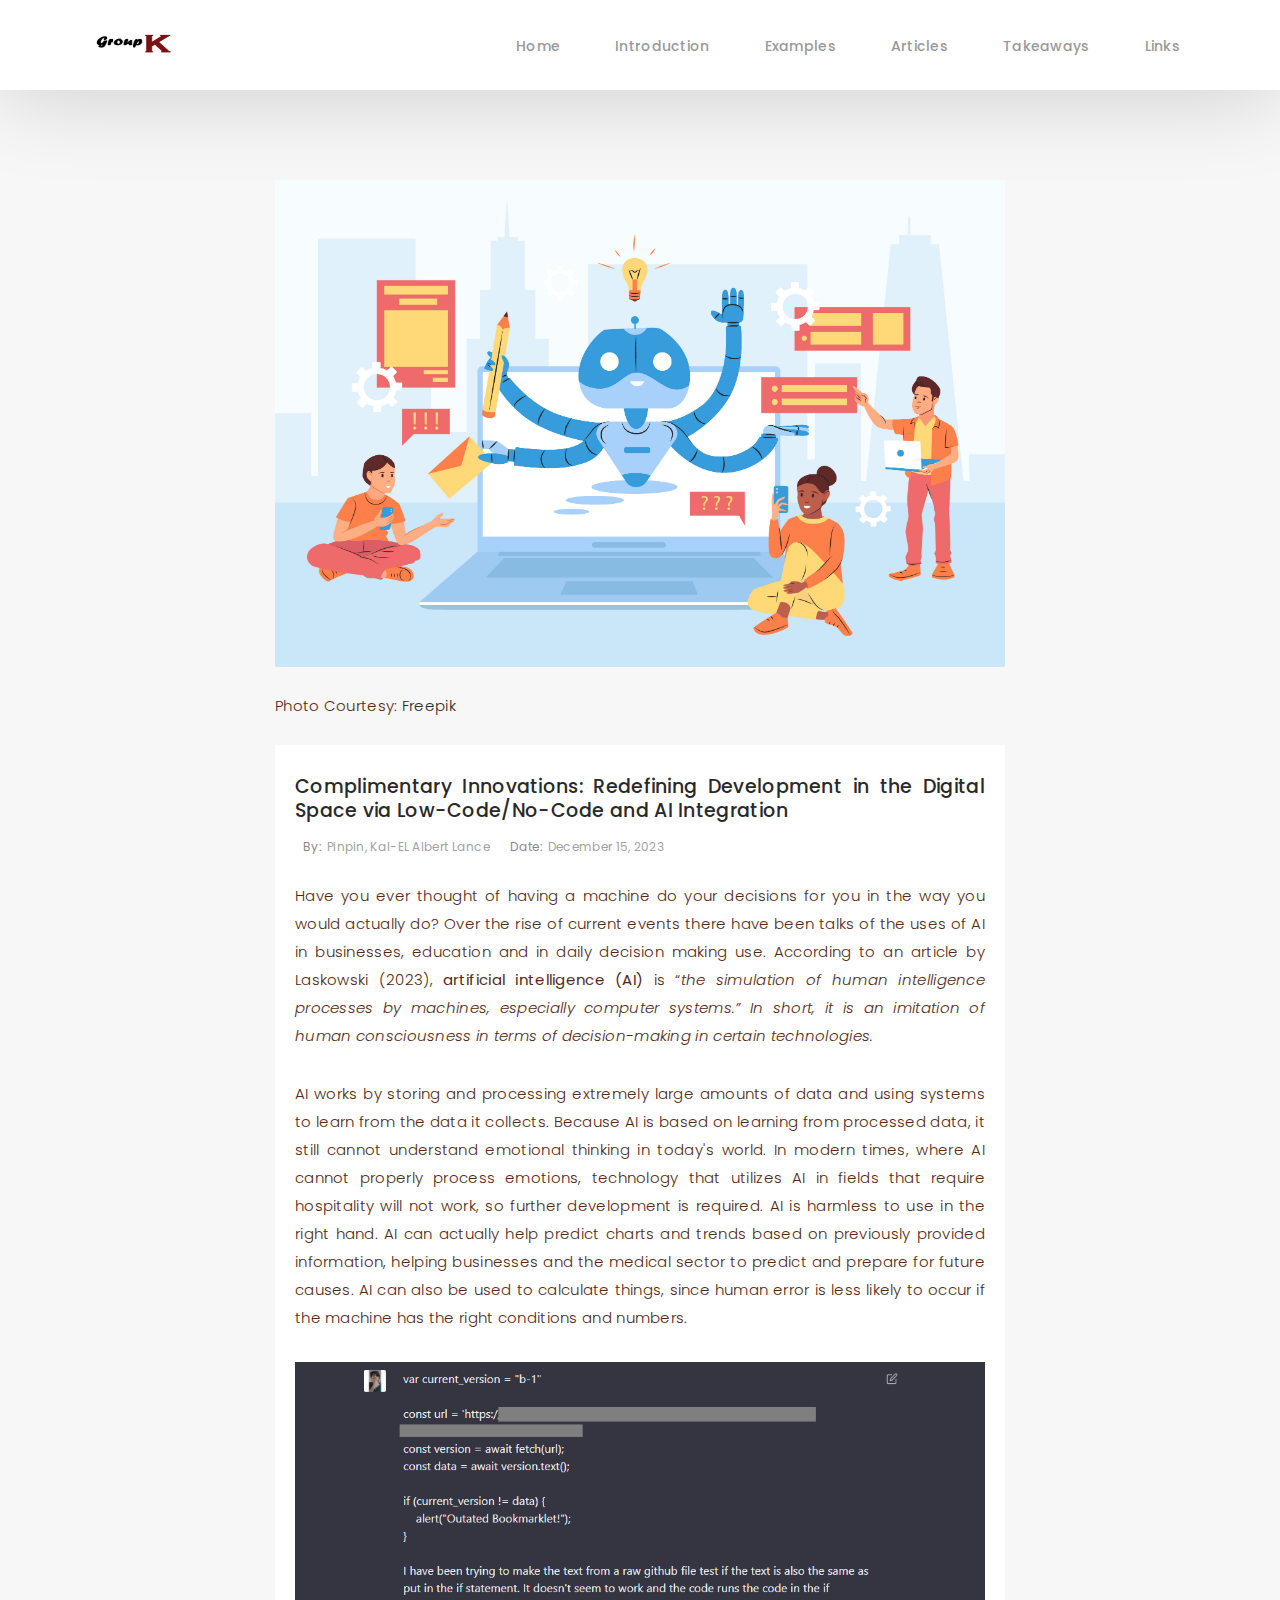
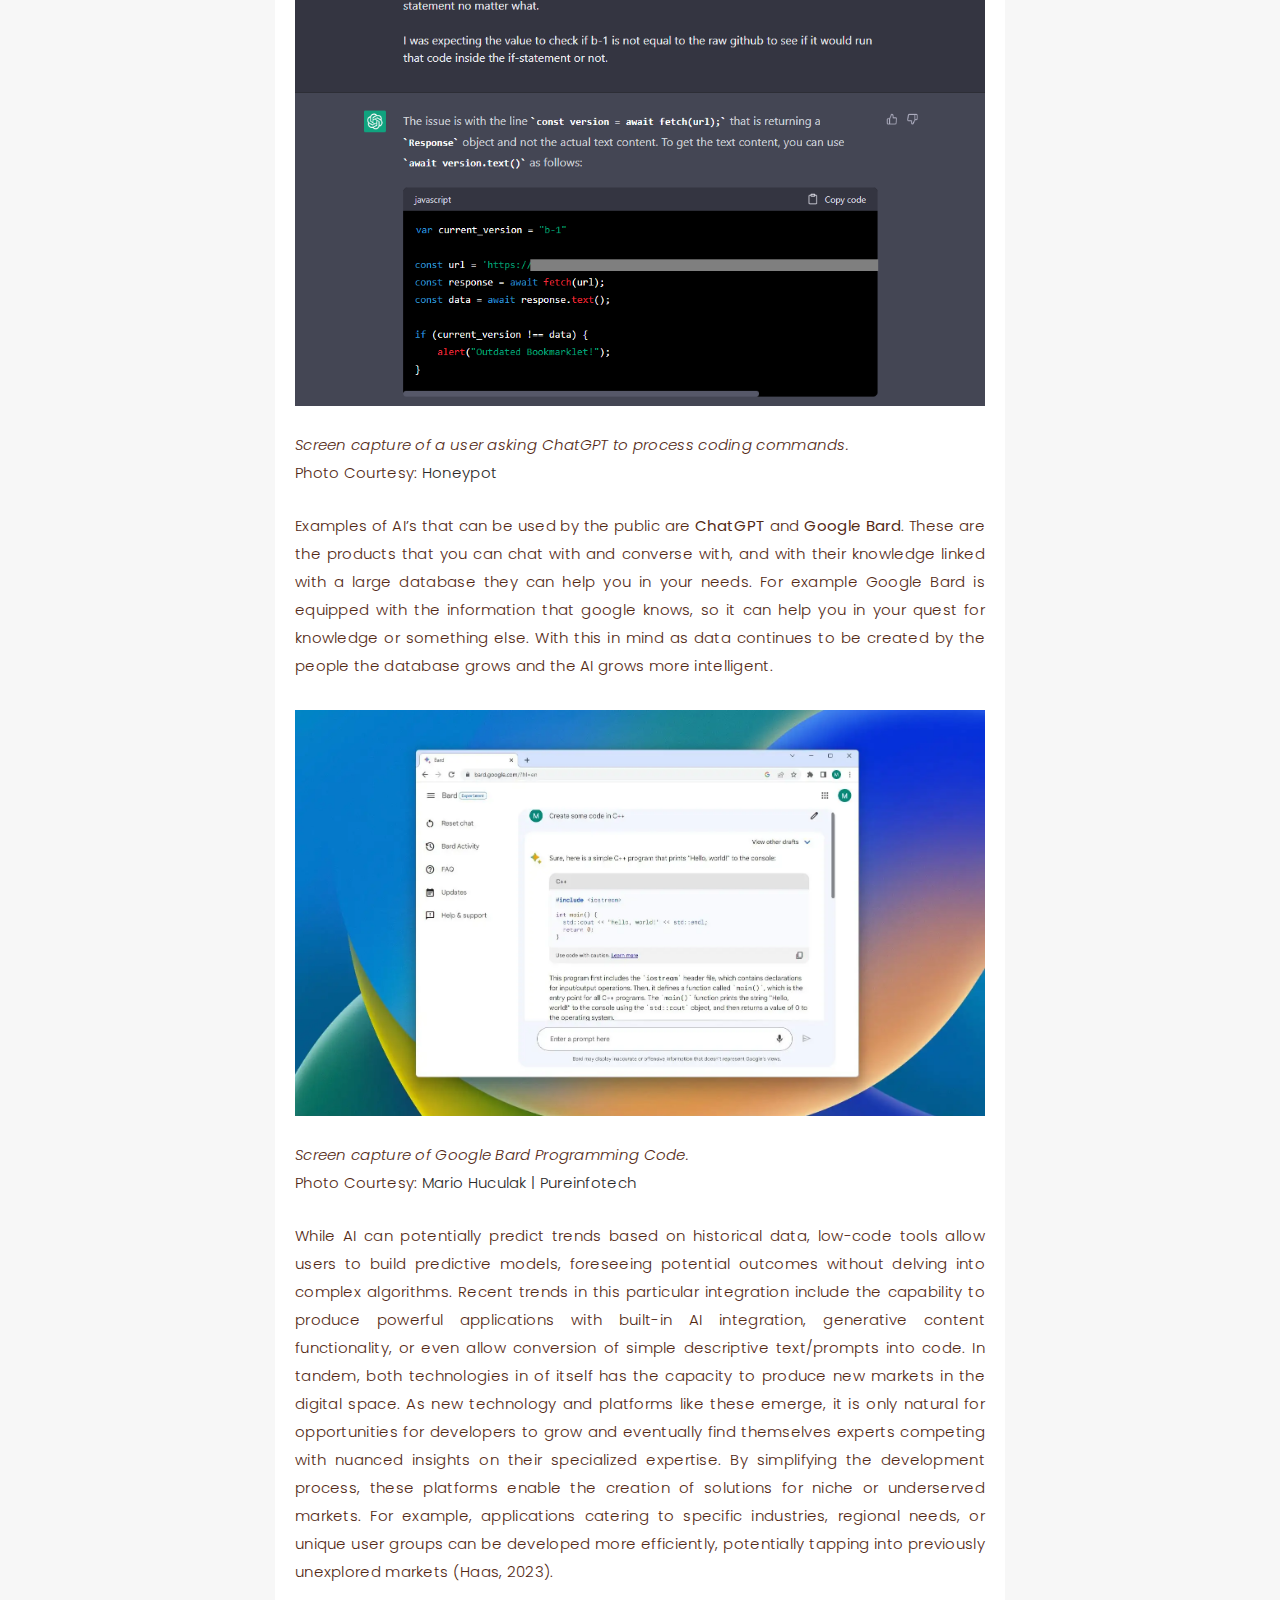
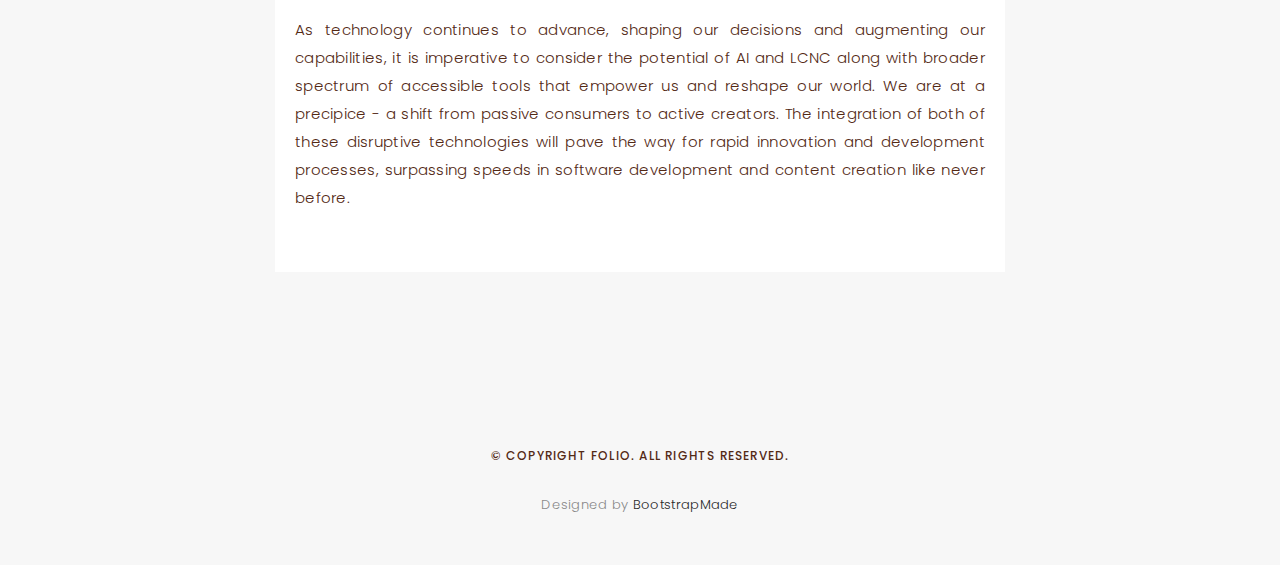
<file: Ai-Technology.html>
<!DOCTYPE html>
<html lang="en">

<head>
  <!-- meta -->
  <meta charset="utf-8">
  <meta content="width=device-width, initial-scale=1.0" name="viewport">

  <title>Complimentary Innovations: Redefining Development in the Digital Space via Low-Code/No-Code and AI Integration</title>
  <meta content="" name="keywords">
  <meta content="" name="description">

  <!-- Google Fonts -->
  <link href="https://fonts.googleapis.com/css?family=Poppins:300,300i,400,400i,500,500i,600,600i,700,700i|Playfair+Display:400,400i,700,700i,900,900i" rel="stylesheet">

  <!-- Bootstrap CSS File -->
  <link href="lib/bootstrap/css/bootstrap.min.css" rel="stylesheet">

  <!-- Libraries CSS Files -->
  <link href="lib/ionicons/css/ionicons.min.css" rel="stylesheet">
  <link href="lib/owlcarousel/assets/owl.carousel.min.css" rel="stylesheet">
  <link href="lib/magnific-popup/magnific-popup.css" rel="stylesheet">
  <link href="lib/hover/hover.min.css" rel="stylesheet">

  <!-- Blog Stylesheet File -->
  <link href="css/blog.css" rel="stylesheet">

  <!-- Main Stylesheet File -->
  <link href="css/style.css" rel="stylesheet">

  <!-- Responsive css -->
  <link href="css/responsive.css" rel="stylesheet">

  <!-- Favicon -->
  <link rel="shortcut icon" href="images/portfolio/logo coding 1.png">

  <!-- =======================================================
    Theme Name: Folio
    Theme URL: https://bootstrapmade.com/folio-bootstrap-portfolio-template/
    Author: BootstrapMade.com
    Author URL: https://bootstrapmade.com
  ======================================================= -->
</head>

<body>

  <!-- start section navbar -->
  <nav id="main-nav-subpage" class="subpage-nav">
    <div class="row">
      <div class="container">

        <div class="logo">
          <a href="index.html"><img src="images/logo.png" alt="logo"></a>
        </div>

        <div class="responsive"><i data-icon="m" class="ion-navicon-round"></i></div>

        <ul class="nav-menu list-unstyled">
          <li><a href="/mms142-groupk-2023.github.io/#home" class="smoothScroll">Home</a></li>
          <li><a href="/mms142-groupk-2023.github.io/#intro" class="smoothScroll">Introduction</a></li>
          <li><a href="/mms142-groupk-2023.github.io/#examples" class="smoothScroll">Examples</a></li>
          <li><a href="/mms142-groupk-2023.github.io/#articles" class="smoothScroll">Articles</a></li>
          <li><a href="/mms142-groupk-2023.github.io/#summary" class="smoothScroll">Takeaways</a></li>
          <li><a href="/mms142-groupk-2023.github.io/#links" class="smoothScroll">Links</a></li>
        </ul>
        
      </div>
    </div>
  </nav>
  <!-- End section navbar -->
  <!-- start section main content -->
  <style>
    img {
          width: 100%;
          height: auto;
         }
  </style>
  <div class="main-content paddsection">
    <div class="container">
      <div class="row justify-content-center">
        <div class="col-md-8 col-md-offset-2">
          <div class="row">
            <div class="container-main single-main">
              <div class="col-md-12">
                
                <div class="block-main mb-30">
                  <img src="images/portfolio/2303_q897_002_s_m009_c10_chat_bot_flat_illustration.jpg" class="img-responsive" alt="Vector Illustration from Freepik">
                  <p>Photo Courtesy: <a href="https://www.freepik.com/free-vector/chatbot-customer-support-flat-concept-with-people-chatting-with-virtual-assistant-online-vector-illustration_57165709.htm">Freepik</a></p>
                  <div class="content-main single-post padDiv">
                    <div class="journal-txt">
                      <h4><a href="#">Complimentary Innovations: Redefining Development in the Digital Space via Low-Code/No-Code and AI Integration</a></h4>
                    </div>
                    <div class="post-meta">
                      <ul class="list-unstyled mb-0">
                        <li class="author">by:<a href="#">Pinpin, Kal-EL Albert Lance</a></li>
                        <li class="date">date:<a href="#">December 15, 2023</a></li>
                      </ul>
                    </div>
                    <p class="mb-30">Have you ever thought of having a machine do your decisions for you in the way you would actually do? Over the rise of current events there have been talks of the uses of AI in businesses, education and in daily decision making use. According to an article by Laskowski (2023), <b>artificial intelligence (AI)</b> is “<i>the simulation of human intelligence processes by machines, especially computer systems.” In short, it is an imitation of human consciousness in terms of decision-making in certain technologies.</i></p>
                    <p class="mb-30">AI works by storing and processing extremely large amounts of data and using systems to learn from the data it collects. Because AI is based on learning from processed data, it still cannot understand emotional thinking in today's world. In modern times, where AI cannot properly process emotions, technology that utilizes AI in fields that require hospitality will not work, so further development is required. AI is harmless to use in the right hand. AI can actually help predict charts and trends based on previously provided information, helping businesses and the medical sector to predict and prepare for future causes. AI can also be used to calculate things, since human error is less likely to occur if the machine has the right conditions and numbers.</p>

                  <img src="images/portfolio/chatgpt6.png" class="img-responsive" alt="ChatGPT coding Screenshot from Honeypot">
                  <p><i>Screen capture of a user asking ChatGPT to process coding commands.</i> <br> Photo Courtesy: <a href="https://cult.honeypot.io/reads/how-can-chatgpt-help-developers/">Honeypot</a></p>
                    
                    <p class="mb-30">Examples of AI’s that can be used by the public are <b>ChatGPT</b> and <b>Google Bard</b>. These are the products that you can chat with and converse with, and with their knowledge linked with a large database they can help you in your needs. For example Google Bard is equipped with the information that google knows, so it can help you in your quest for knowledge or something else. With this in mind as data continues to be created by the people the database grows and the AI grows more intelligent.</p>

                    <img src="images/portfolio/google-bard-programming-code-hero.png" class="img-responsive" alt="Google Bard coding Screenshot from PureInforTech">
                    <p><i>Screen capture of Google Bard Programming Code.</i> <br> Photo Courtesy: <a href="https://pureinfotech.com/google-bard-programming-code/">Mario Huculak | Pureinfotech</a></p>

                    
                    <p class="mb-30">While AI can potentially predict trends based on historical data, low-code tools allow users to build predictive models, foreseeing potential outcomes without delving into complex algorithms. Recent trends in this particular integration include the capability to produce powerful applications with built-in AI integration, generative content functionality, or even allow conversion of simple descriptive text/prompts into code. In tandem, both technologies in of itself has the capacity to produce new markets in the digital space. As new technology and platforms like these emerge, it is only natural for opportunities for developers to grow and eventually find themselves experts competing with nuanced insights on their specialized expertise. By simplifying the development process, these platforms enable the creation of solutions for niche or underserved markets. For example, applications catering to specific industries, regional needs, or unique user groups can be developed more efficiently, potentially tapping into previously unexplored markets (Haas, 2023). </p>
                    
                    <p class="mb-30">As technology continues to advance, shaping our decisions and augmenting our capabilities, it is imperative to consider the potential of AI and LCNC along with broader spectrum of accessible tools that empower us and reshape our world. We are at a precipice - a shift from passive consumers to active creators. The integration of both of these disruptive technologies will pave the way for rapid innovation and development processes, surpassing speeds in software development and content creation like never before.</p>
                    
                  </div>
                </div>
              </div>
              <div class="col-md-12 hidden">
                <div class="comments text-left padDiv mb-30">
                  <div class="entry-comments">
                    <h6 class="mb-30">4 comments</h6>
                    <ul class="entry-comments-list list-unstyled">
                      <li>
                        <div class="entry-comments-item">
                          <img src="images/avatar.jpg" class="entry-comments-avatar" alt="">
                          <div class="entry-comments-body">
                            <span class="entry-comments-author">Sommer Christian</span>
                            <span><a href="#">fev 14, 2018 at 12:48 pm</a></span>
                            <p class="mb-10">Lorem ipsum dolor sit amet, consectetur adipiscing elit. Nunc quam justo, ullamcorper tincidunt pellentesque in, condimentum ut enim. Aenean at pharetra diam, quis vulputate urna. </p>
                            <a class="rep" href="#">Reply</a>
                          </div>
                        </div>
                        <ul class="entry-comments-reply list-unstyled">
                          <li>
                            <div class="entry-comments-item">
                              <img src="images/avatar.jpg" class="entry-comments-avatar" alt="">
                              <div class="entry-comments-body">
                                <span class="entry-comments-author">Sara Smith</span>
                                <span><a href="#">fev 14, 2018 at 12:51 pm</a></span>
                                <p class="mb-10">Lorem ipsum dolor sit amet, consectetur adipiscing elit. Nunc quam justo, ullamcorper tincidunt pellentesque in, condimentum ut enim. Aenean at pharetra diam, quis vulputate urna.</p>
                                <a class="rep" href="#">Reply</a>
                              </div>
                            </div>
                          </li>
                        </ul>
                      </li>
                      <li>
                        <div class="entry-comments-item">
                          <img src="images/avatar.jpg" class="entry-comments-avatar" alt="">
                          <div class="entry-comments-body">
                            <span class="entry-comments-author">Andrew Lupkin</span>
                            <span><a href="#">fev 14, 2018 at 12:55 pm</a></span>
                            <p class="mb-10">Lorem ipsum dolor sit amet, consectetur adipiscing elit. Nunc quam justo, ullamcorper tincidunt pellentesque in, condimentum ut enim. Aenean at pharetra diam, quis vulputate urna. </p>
                            <a class="rep" href="#">Reply</a>
                          </div>
                        </div>
                      </li>
                    </ul>
                  </div>
                </div>
              </div>
              <div class="col-lg-12 hidden">
                <div class="cmt padDiv">
                  <form id="comment-form" method="post" action="" role="form">
                    <div class="row">
                        <div class="col-lg-6">
                          <div class="form-group">
                            <input id="form_name" type="text" name="name" class="form-control" placeholder="Name *" required="required">
                          </div>
                        </div>
                        <div class="col-lg-6">
                          <div class="form-group">
                            <input id="form_email" type="email" name="email" class="form-control" placeholder="email *" required="required">
                          </div>
                        </div>
                        <div class="col-md-12">
                          <div class="form-group">
                            <input id="form_name" type="text" name="website" class="form-control" placeholder="Website">
                          </div>
                        </div>
                        <div class="col-lg-12">
                          <div class="form-group">
                            <textarea id="form_message" name="message" class="form-control" placeholder="Message *" style="height: 200px;" required="required"></textarea>
                          </div>
                        </div>
                        <div class="col-lg-12">
                          <input type="submit" class="btn btn-defeault btn-send" value="Send message">
                        </div>
                    </div>
                  </form>
                </div>
              </div>
            </div>
          </div>
        </div>
      </div>
    </div>
  </div>
  <!--  </div> -->
  <!-- start section main content -->

  <!-- start section footer -->
  <div id="footer" class="text-center">
    <div class="container">
      <div class="socials-media text-center hidden">

        <ul class="list-unstyled hidden">
          <li><a href="#"><i class="ion-social-facebook"></i></a></li>
          <li><a href="#"><i class="ion-social-twitter"></i></a></li>
          <li><a href="#"><i class="ion-social-instagram"></i></a></li>
          <li><a href="#"><i class="ion-social-googleplus"></i></a></li>
          <li><a href="#"><i class="ion-social-tumblr"></i></a></li>
          <li><a href="#"><i class="ion-social-dribbble"></i></a></li>
        </ul>

      </div>

      <p>&copy; Copyright Folio. All rights reserved.</p>

      <div class="credits">
        <!--
          All the links in the footer should remain intact.
          You can delete the links only if you purchased the pro version.
          Licensing information: https://bootstrapmade.com/license/
          Purchase the pro version with working PHP/AJAX contact form: https://bootstrapmade.com/buy/?theme=Folio
        -->
        Designed by <a href="https://bootstrapmade.com/">BootstrapMade</a>
      </div>

    </div>
  </div>
  <!-- End section footer -->

  <!-- JavaScript Libraries -->
  <script src="lib/jquery/jquery.min.js"></script>
  <script src="lib/jquery/jquery-migrate.min.js"></script>
  <script src="lib/bootstrap/js/bootstrap.bundle.min.js"></script>
  <script src="lib/typed/typed.js"></script>
  <script src="lib/owlcarousel/owl.carousel.min.js"></script>
  <script src="lib/magnific-popup/magnific-popup.min.js"></script>
  <script src="lib/isotope/isotope.pkgd.min.js"></script>

  <!-- Contact Form JavaScript File -->
  <script src="contactform/contactform.js"></script>

  <!-- Template Main Javascript File -->
  <script src="js/main.js"></script>

</body>

</html>
</file>
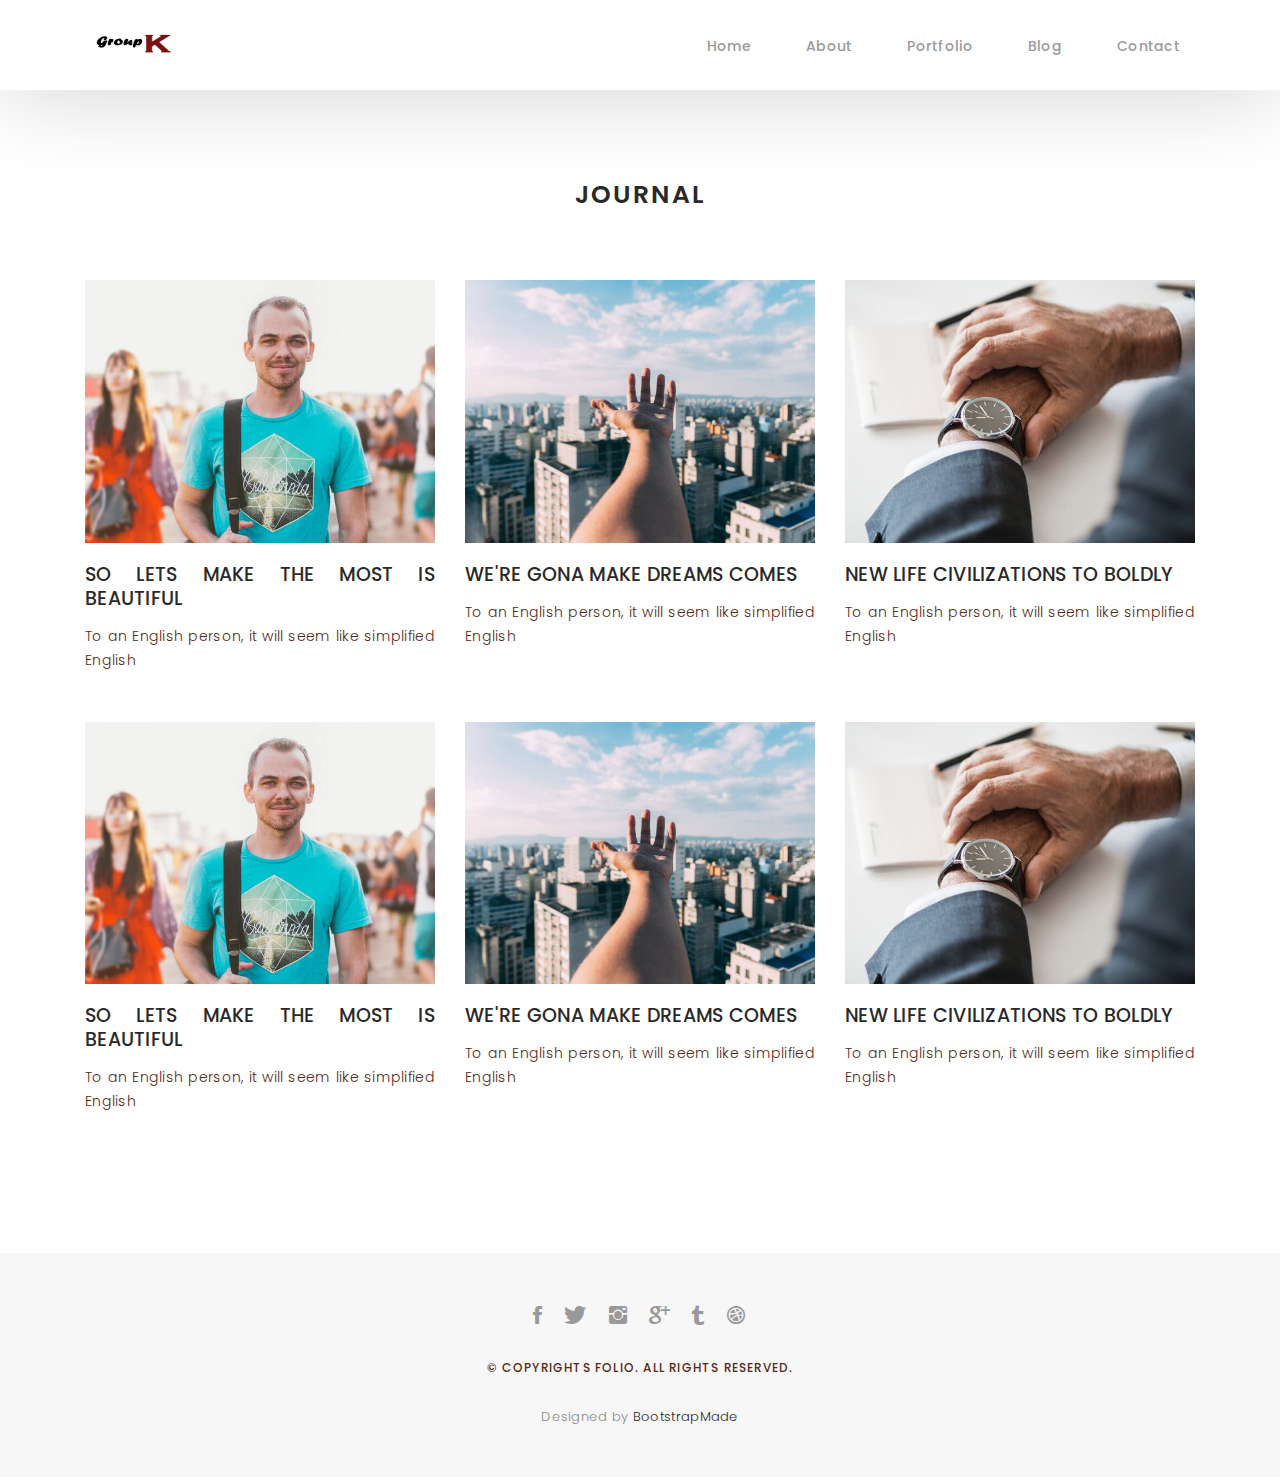
<file: blog-grid.html>
<!DOCTYPE html>
<html lang="en">

<head>
  <!-- meta -->
  <meta charset="utf-8">
  <meta content="width=device-width, initial-scale=1.0" name="viewport">

  <title>Folio - Blog Grid</title>
  <meta content="" name="keywords">
  <meta content="" name="description">

  <!-- Google Fonts -->
  <link href="https://fonts.googleapis.com/css?family=Poppins:300,300i,400,400i,500,500i,600,600i,700,700i|Playfair+Display:400,400i,700,700i,900,900i" rel="stylesheet">

  <!-- Bootstrap CSS File -->
  <link href="lib/bootstrap/css/bootstrap.min.css" rel="stylesheet">

  <!-- Libraries CSS Files -->
  <link href="lib/ionicons/css/ionicons.min.css" rel="stylesheet">
  <link href="lib/owlcarousel/assets/owl.carousel.min.css" rel="stylesheet">
  <link href="lib/magnific-popup/magnific-popup.css" rel="stylesheet">
  <link href="lib/hover/hover.min.css" rel="stylesheet">

  <!-- Blog Stylesheet File -->
  <link href="css/blog.css" rel="stylesheet">

  <!-- Main Stylesheet File -->
  <link href="css/style.css" rel="stylesheet">

  <!-- Responsive css -->
  <link href="css/responsive.css" rel="stylesheet">

  <!-- Favicon -->
  <link rel="shortcut icon" href="images/favicon.png">

  <!-- =======================================================
    Theme Name: Folio
    Theme URL: https://bootstrapmade.com/folio-bootstrap-portfolio-template/
    Author: BootstrapMade.com
    Author URL: https://bootstrapmade.com
  ======================================================= -->
</head>

<body>

  <!-- start section navbar -->
  <nav id="main-nav-subpage" class="subpage-nav">
    <div class="row">
      <div class="container">

        <div class="logo">
          <a href="index.html"><img src="images/logo.png" alt="logo"></a>
        </div>

        <div class="responsive"><i data-icon="m" class="ion-navicon-round"></i></div>

        <ul class="nav-menu list-unstyled">
          <li><a href="#homee" class="smoothScroll">Home</a></li>
          <li><a href="#about" class="smoothScroll">About</a></li>
          <li><a href="#portfolio" class="smoothScroll">Portfolio</a></li>
          <li><a href="#blog" class="smoothScroll">Blog</a></li>
          <li><a href="#contact" class="smoothScroll">Contact</a></li>
        </ul>

      </div>
    </div>
  </nav>
  <!-- End section navbar -->

  <!-- start section journal -->
  <div id="journal-blog" class="text-left  paddsections">

    <div class="container">
      <div class="section-title text-center">
        <h2>journal</h2>
      </div>
    </div>

    <div class="container">
      <div class="journal-block">
        <div class="row">

          <div class="col-lg-4 col-md-6">
            <div class="journal-info mb-30">

              <a href="blog-single.html"><img src="images/blog-post-1.jpg" class="img-responsive" alt="img"></a>

              <div class="journal-txt">

                <h4><a href="blog-single.html">SO LETS MAKE THE MOST IS BEAUTIFUL</a></h4>
                <p class="separator">To an English person, it will seem like simplified English
                </p>

              </div>

            </div>
          </div>

          <div class="col-lg-4 col-md-6">
            <div class="journal-info mb-30">

              <a href="blog-single.html"><img src="images/blog-post-2.jpg" class="img-responsive" alt="img"></a>

              <div class="journal-txt">

                <h4><a href="blog-single.html">WE'RE GONA MAKE DREAMS COMES</a></h4>
                <p class="separator">To an English person, it will seem like simplified English
                </p>

              </div>

            </div>
          </div>

          <div class="col-lg-4 col-md-6">
            <div class="journal-info mb-30">

              <a href="blog-single.html"><img src="images/blog-post-3.jpg" class="img-responsive" alt="img"></a>

              <div class="journal-txt">

                <h4><a href="blog-single.html">NEW LIFE CIVILIZATIONS TO BOLDLY</a></h4>
                <p class="separator">To an English person, it will seem like simplified English
                </p>

              </div>

            </div>
          </div>

          <div class="col-lg-4 col-md-6">
            <div class="journal-info mb-30">

              <a href="blog-single.html"><img src="images/blog-post-1.jpg" class="img-responsive" alt="img"></a>

              <div class="journal-txt">

                <h4><a href="blog-single.html">SO LETS MAKE THE MOST IS BEAUTIFUL</a></h4>
                <p class="separator">To an English person, it will seem like simplified English
                </p>

              </div>

            </div>
          </div>

          <div class="col-lg-4 col-md-6">
            <div class="journal-info mb-30">

              <a href="blog-single.html"><img src="images/blog-post-2.jpg" class="img-responsive" alt="img"></a>

              <div class="journal-txt">

                <h4><a href="blog-single.html">WE'RE GONA MAKE DREAMS COMES</a></h4>
                <p class="separator">To an English person, it will seem like simplified English
                </p>

              </div>

            </div>
          </div>

          <div class="col-lg-4 col-md-6">
            <div class="journal-info mb-30">

              <a href="blog-single.html"><img src="images/blog-post-3.jpg" class="img-responsive" alt="img"></a>

              <div class="journal-txt">

                <h4><a href="blog-single.html">NEW LIFE CIVILIZATIONS TO BOLDLY</a></h4>
                <p class="separator">To an English person, it will seem like simplified English
                </p>

              </div>

            </div>
          </div>

        </div>
      </div>
    </div>
  </div>
  <!-- End section journal -->


  <!-- start section footer -->
  <div id="footer" class="text-center">
    <div class="container">
      <div class="socials-media text-center">

        <ul class="list-unstyled">
          <li><a href="#"><i class="ion-social-facebook"></i></a></li>
          <li><a href="#"><i class="ion-social-twitter"></i></a></li>
          <li><a href="#"><i class="ion-social-instagram"></i></a></li>
          <li><a href="#"><i class="ion-social-googleplus"></i></a></li>
          <li><a href="#"><i class="ion-social-tumblr"></i></a></li>
          <li><a href="#"><i class="ion-social-dribbble"></i></a></li>
        </ul>

      </div>

      <p>&copy; Copyrights Folio. All rights reserved.</p>

      <div class="credits">
        <!--
          All the links in the footer should remain intact.
          You can delete the links only if you purchased the pro version.
          Licensing information: https://bootstrapmade.com/license/
          Purchase the pro version with working PHP/AJAX contact form: https://bootstrapmade.com/buy/?theme=Folio
        -->
        Designed by <a href="https://bootstrapmade.com/">BootstrapMade</a>
      </div>

    </div>
  </div>
  <!-- End section footer -->

  <!-- JavaScript Libraries -->
  <script src="lib/jquery/jquery.min.js"></script>
  <script src="lib/jquery/jquery-migrate.min.js"></script>
  <script src="lib/bootstrap/js/bootstrap.bundle.min.js"></script>
  <script src="lib/typed/typed.js"></script>
  <script src="lib/owlcarousel/owl.carousel.min.js"></script>
  <script src="lib/magnific-popup/magnific-popup.min.js"></script>
  <script src="lib/isotope/isotope.pkgd.min.js"></script>

  <!-- Contact Form JavaScript File -->
  <script src="contactform/contactform.js"></script>

  <!-- Template Main Javascript File -->
  <script src="js/main.js"></script>

</body>

</html>
</file>
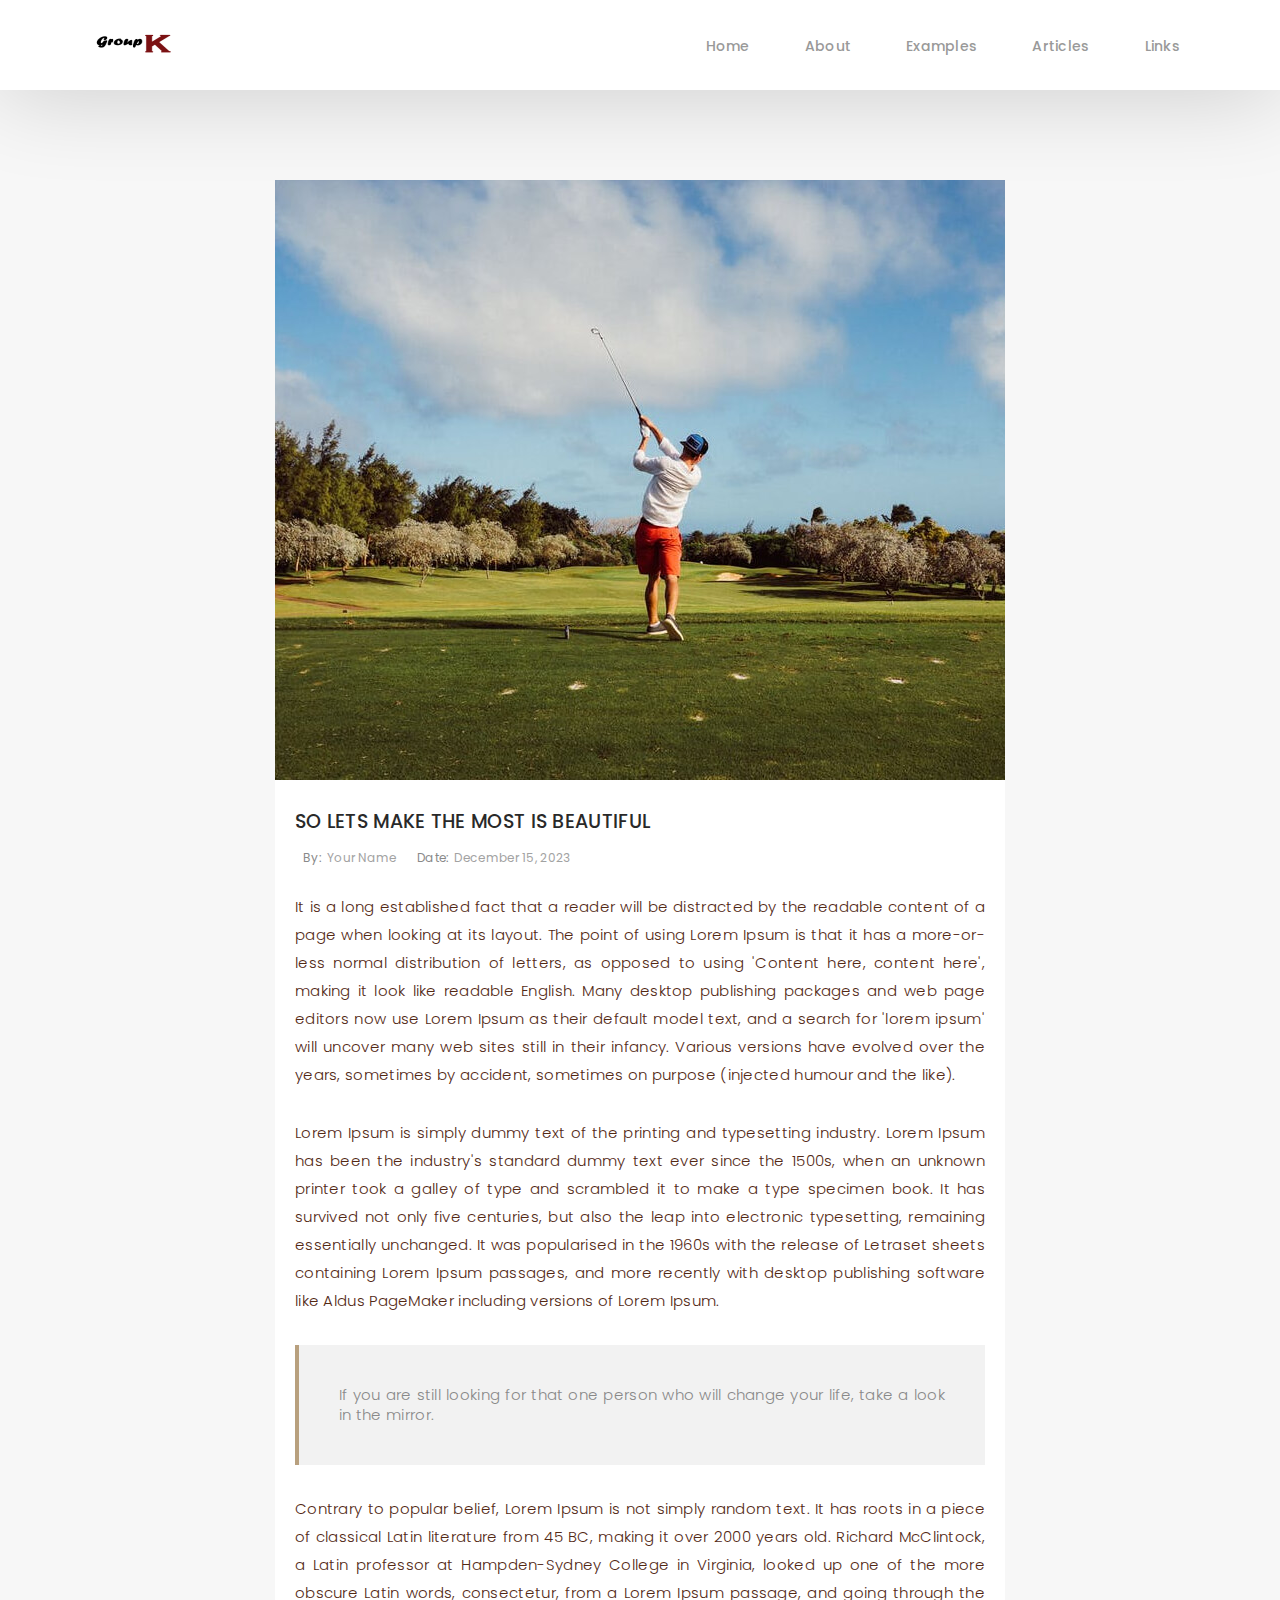
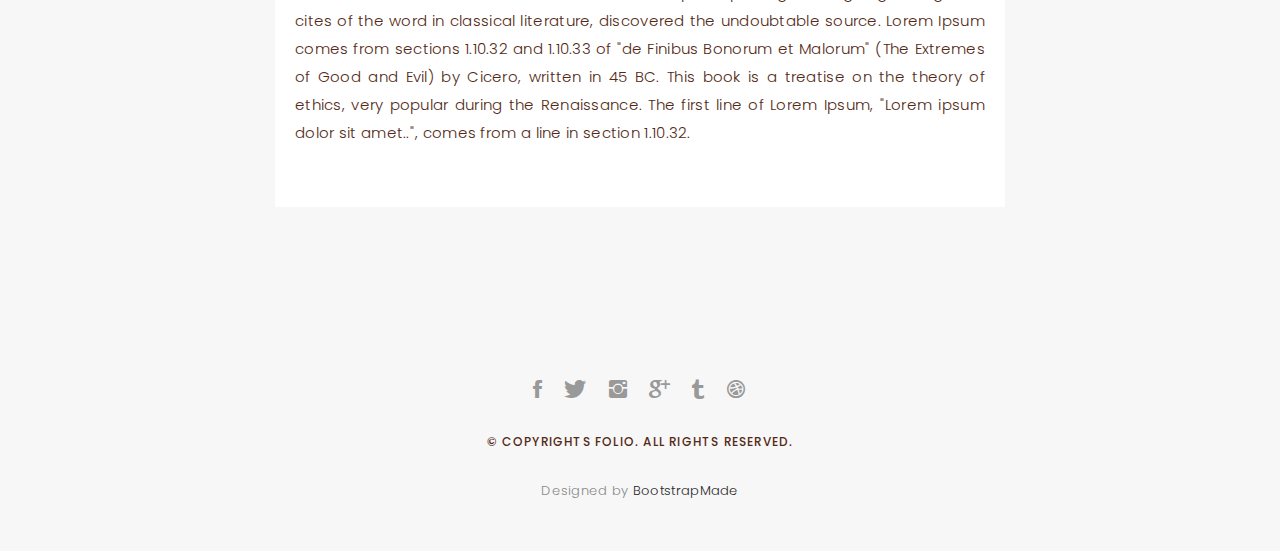
<file: blog-single.html>
<!DOCTYPE html>
<html lang="en">

<head>
  <!-- meta -->
  <meta charset="utf-8">
  <meta content="width=device-width, initial-scale=1.0" name="viewport">

  <title>Folio - Blog Singlee</title>
  <meta content="" name="keywords">
  <meta content="" name="description">

  <!-- Google Fonts -->
  <link href="https://fonts.googleapis.com/css?family=Poppins:300,300i,400,400i,500,500i,600,600i,700,700i|Playfair+Display:400,400i,700,700i,900,900i" rel="stylesheet">

  <!-- Bootstrap CSS File -->
  <link href="lib/bootstrap/css/bootstrap.min.css" rel="stylesheet">

  <!-- Libraries CSS Files -->
  <link href="lib/ionicons/css/ionicons.min.css" rel="stylesheet">
  <link href="lib/owlcarousel/assets/owl.carousel.min.css" rel="stylesheet">
  <link href="lib/magnific-popup/magnific-popup.css" rel="stylesheet">
  <link href="lib/hover/hover.min.css" rel="stylesheet">

  <!-- Blog Stylesheet File -->
  <link href="css/blog.css" rel="stylesheet">

  <!-- Main Stylesheet File -->
  <link href="css/style.css" rel="stylesheet">

  <!-- Responsive css -->
  <link href="css/responsive.css" rel="stylesheet">

  <!-- Favicon -->
  <link rel="shortcut icon" href="images/favicon.png">

  <!-- =======================================================
    Theme Name: Folio
    Theme URL: https://bootstrapmade.com/folio-bootstrap-portfolio-template/
    Author: BootstrapMade.com
    Author URL: https://bootstrapmade.com
  ======================================================= -->
</head>

<body>

  <!-- start section navbar -->
  <nav id="main-nav-subpage" class="subpage-nav">
    <div class="row">
      <div class="container">

        <div class="logo">
          <a href="index.html"><img src="images/logo.png" alt="logo"></a>
        </div>

        <div class="responsive"><i data-icon="m" class="ion-navicon-round"></i></div>

        <ul class="nav-menu list-unstyled">
          <li><a href="/mms142-groupk-2023.github.io/#home" class="smoothScroll">Home</a></li>
          <li><a href="/mms142-groupk-2023.github.io/#intro" class="smoothScroll">About</a></li>
          <li><a href="/mms142-groupk-2023.github.io/#examples" class="smoothScroll">Examples</a></li>
          <li><a href="/mms142-groupk-2023.github.io/#articles" class="smoothScroll">Articles</a></li>
          <li><a href="/mms142-groupk-2023.github.io/#links" class="smoothScroll">Links</a></li>
        </ul>
        
      </div>
    </div>
  </nav>
  <!-- End section navbar -->
  <!-- start section main content -->
  <div class="main-content paddsection">
    <div class="container">
      <div class="row justify-content-center">
        <div class="col-md-8 col-md-offset-2">
          <div class="row">
            <div class="container-main single-main">
              <div class="col-md-12">
                <div class="block-main mb-30">
                  <img src="images/blog-post-big.jpg" class="img-responsive" alt="reviews2">
                  <div class="content-main single-post padDiv">
                    <div class="journal-txt">
                      <h4><a href="#">SO LETS MAKE THE MOST IS BEAUTIFUL</a></h4>
                    </div>
                    <div class="post-meta">
                      <ul class="list-unstyled mb-0">
                        <li class="author">by:<a href="#">Your Name</a></li>
                        <li class="date">date:<a href="#">December 15, 2023</a></li>
                      </ul>
                    </div>
                    <p class="mb-30">It is a long established fact that a reader will be distracted by the readable content of a page when looking at its layout. The point of using Lorem Ipsum is that it has a more-or-less normal distribution of letters, as opposed to
                      using 'Content here, content here', making it look like readable English. Many desktop publishing packages and web page editors now use Lorem Ipsum as their default model text, and a search for 'lorem ipsum' will uncover many web
                      sites still in their infancy. Various versions have evolved over the years, sometimes by accident, sometimes on purpose (injected humour and the like).</p>
                    <p class="mb-30">Lorem Ipsum is simply dummy text of the printing and typesetting industry. Lorem Ipsum has been the industry's standard dummy text ever since the 1500s, when an unknown printer took a galley of type and scrambled it to make a type
                      specimen book. It has survived not only five centuries, but also the leap into electronic typesetting, remaining essentially unchanged. It was popularised in the 1960s with the release of Letraset sheets containing Lorem Ipsum passages,
                      and more recently with desktop publishing software like Aldus PageMaker including versions of Lorem Ipsum.</p>
                    <blockquote>If you are still looking for that one person who will change your life, take a look in the mirror.</blockquote>
                    <p class="mb-30">Contrary to popular belief, Lorem Ipsum is not simply random text. It has roots in a piece of classical Latin literature from 45 BC, making it over 2000 years old. Richard McClintock, a Latin professor at Hampden-Sydney College in
                      Virginia, looked up one of the more obscure Latin words, consectetur, from a Lorem Ipsum passage, and going through the cites of the word in classical literature, discovered the undoubtable source. Lorem Ipsum comes from sections
                      1.10.32 and 1.10.33 of "de Finibus Bonorum et Malorum" (The Extremes of Good and Evil) by Cicero, written in 45 BC. This book is a treatise on the theory of ethics, very popular during the Renaissance. The first line of Lorem Ipsum,
                      "Lorem ipsum dolor sit amet..", comes from a line in section 1.10.32.</p>
                  </div>
                </div>
              </div>
              <div class="col-md-12 hidden">
                <div class="comments text-left padDiv mb-30">
                  <div class="entry-comments">
                    <h6 class="mb-30">4 comments</h6>
                    <ul class="entry-comments-list list-unstyled">
                      <li>
                        <div class="entry-comments-item">
                          <img src="images/avatar.jpg" class="entry-comments-avatar" alt="">
                          <div class="entry-comments-body">
                            <span class="entry-comments-author">Sommer Christian</span>
                            <span><a href="#">fev 14, 2018 at 12:48 pm</a></span>
                            <p class="mb-10">Lorem ipsum dolor sit amet, consectetur adipiscing elit. Nunc quam justo, ullamcorper tincidunt pellentesque in, condimentum ut enim. Aenean at pharetra diam, quis vulputate urna. </p>
                            <a class="rep" href="#">Reply</a>
                          </div>
                        </div>
                        <ul class="entry-comments-reply list-unstyled">
                          <li>
                            <div class="entry-comments-item">
                              <img src="images/avatar.jpg" class="entry-comments-avatar" alt="">
                              <div class="entry-comments-body">
                                <span class="entry-comments-author">Sara Smith</span>
                                <span><a href="#">fev 14, 2018 at 12:51 pm</a></span>
                                <p class="mb-10">Lorem ipsum dolor sit amet, consectetur adipiscing elit. Nunc quam justo, ullamcorper tincidunt pellentesque in, condimentum ut enim. Aenean at pharetra diam, quis vulputate urna.</p>
                                <a class="rep" href="#">Reply</a>
                              </div>
                            </div>
                          </li>
                        </ul>
                      </li>
                      <li>
                        <div class="entry-comments-item">
                          <img src="images/avatar.jpg" class="entry-comments-avatar" alt="">
                          <div class="entry-comments-body">
                            <span class="entry-comments-author">Andrew Lupkin</span>
                            <span><a href="#">fev 14, 2018 at 12:55 pm</a></span>
                            <p class="mb-10">Lorem ipsum dolor sit amet, consectetur adipiscing elit. Nunc quam justo, ullamcorper tincidunt pellentesque in, condimentum ut enim. Aenean at pharetra diam, quis vulputate urna. </p>
                            <a class="rep" href="#">Reply</a>
                          </div>
                        </div>
                      </li>
                    </ul>
                  </div>
                </div>
              </div>
              <div class="col-lg-12 hidden">
                <div class="cmt padDiv">
                  <form id="comment-form" method="post" action="" role="form">
                    <div class="row">
                        <div class="col-lg-6">
                          <div class="form-group">
                            <input id="form_name" type="text" name="name" class="form-control" placeholder="Name *" required="required">
                          </div>
                        </div>
                        <div class="col-lg-6">
                          <div class="form-group">
                            <input id="form_email" type="email" name="email" class="form-control" placeholder="email *" required="required">
                          </div>
                        </div>
                        <div class="col-md-12">
                          <div class="form-group">
                            <input id="form_name" type="text" name="website" class="form-control" placeholder="Website">
                          </div>
                        </div>
                        <div class="col-lg-12">
                          <div class="form-group">
                            <textarea id="form_message" name="message" class="form-control" placeholder="Message *" style="height: 200px;" required="required"></textarea>
                          </div>
                        </div>
                        <div class="col-lg-12">
                          <input type="submit" class="btn btn-defeault btn-send" value="Send message">
                        </div>
                    </div>
                  </form>
                </div>
              </div>
            </div>
          </div>
        </div>
      </div>
    </div>
  </div>
  <!--  </div> -->
  <!-- start section main content -->

  <!-- start section footer -->
  <div id="footer" class="text-center">
    <div class="container">
      <div class="socials-media text-center">

        <ul class="list-unstyled hidden">
          <li><a href="#"><i class="ion-social-facebook"></i></a></li>
          <li><a href="#"><i class="ion-social-twitter"></i></a></li>
          <li><a href="#"><i class="ion-social-instagram"></i></a></li>
          <li><a href="#"><i class="ion-social-googleplus"></i></a></li>
          <li><a href="#"><i class="ion-social-tumblr"></i></a></li>
          <li><a href="#"><i class="ion-social-dribbble"></i></a></li>
        </ul>

      </div>

      <p>&copy; Copyrights Folio. All rights reserved.</p>

      <div class="credits">
        <!--
          All the links in the footer should remain intact.
          You can delete the links only if you purchased the pro version.
          Licensing information: https://bootstrapmade.com/license/
          Purchase the pro version with working PHP/AJAX contact form: https://bootstrapmade.com/buy/?theme=Folio
        -->
        Designed by <a href="https://bootstrapmade.com/">BootstrapMade</a>
      </div>

    </div>
  </div>
  <!-- End section footer -->

  <!-- JavaScript Libraries -->
  <script src="lib/jquery/jquery.min.js"></script>
  <script src="lib/jquery/jquery-migrate.min.js"></script>
  <script src="lib/bootstrap/js/bootstrap.bundle.min.js"></script>
  <script src="lib/typed/typed.js"></script>
  <script src="lib/owlcarousel/owl.carousel.min.js"></script>
  <script src="lib/magnific-popup/magnific-popup.min.js"></script>
  <script src="lib/isotope/isotope.pkgd.min.js"></script>

  <!-- Contact Form JavaScript File -->
  <script src="contactform/contactform.js"></script>

  <!-- Template Main Javascript File -->
  <script src="js/main.js"></script>

</body>

</html>
</file>
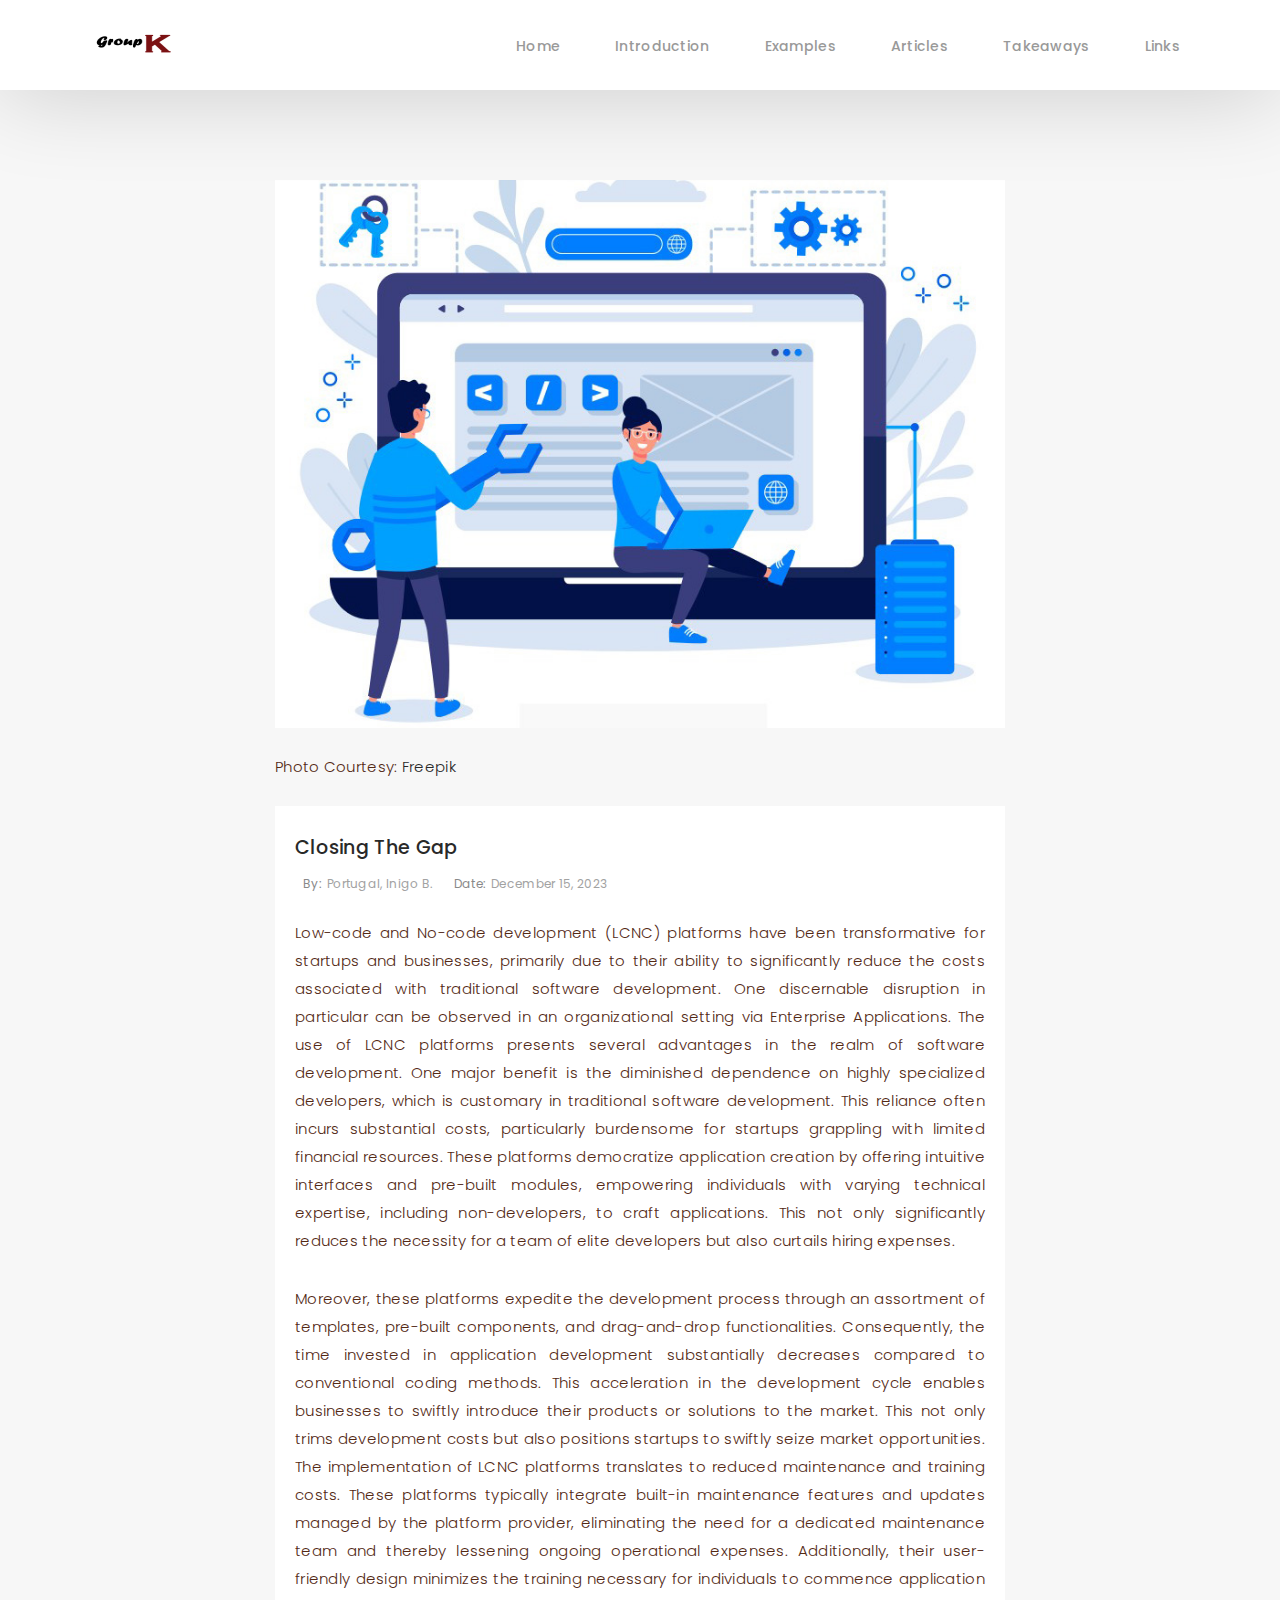
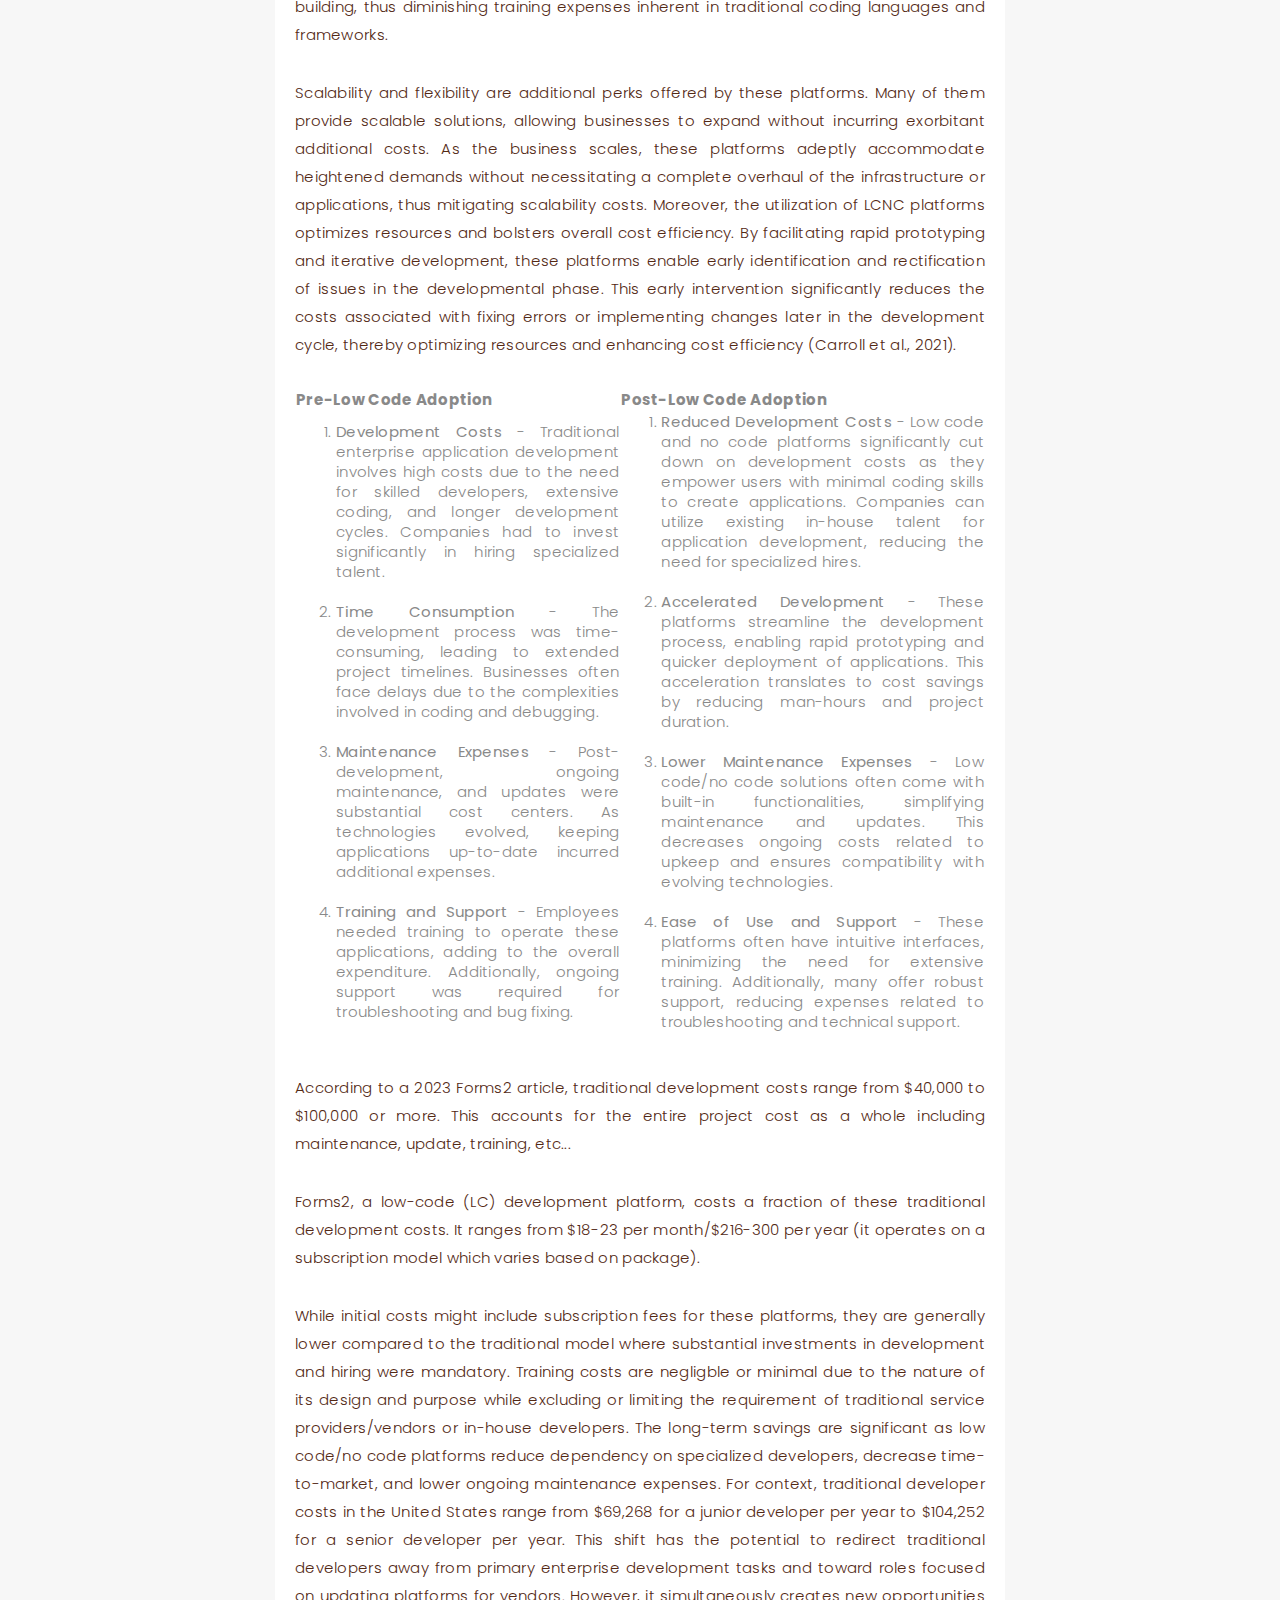
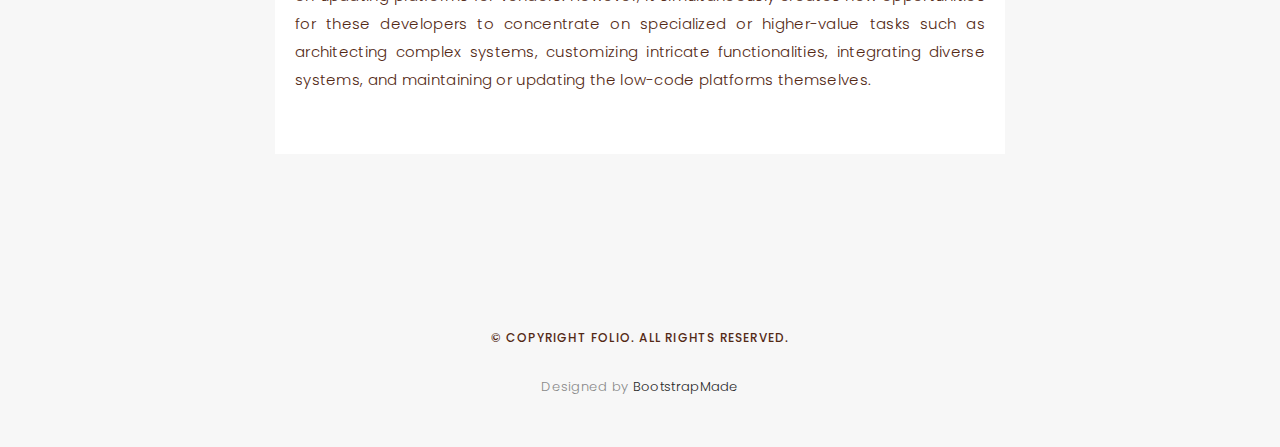
<file: closing-the-gap.html>
<!DOCTYPE html>
<html lang="en">

<head>
  <!-- meta -->
  <meta charset="utf-8">
  <meta content="width=device-width, initial-scale=1.0" name="viewport">

  <title>Closing The Gap</title>
  <meta content="" name="keywords">
  <meta content="" name="description">

  <!-- Google Fonts -->
  <link href="https://fonts.googleapis.com/css?family=Poppins:300,300i,400,400i,500,500i,600,600i,700,700i|Playfair+Display:400,400i,700,700i,900,900i" rel="stylesheet">

  <!-- Bootstrap CSS File -->
  <link href="lib/bootstrap/css/bootstrap.min.css" rel="stylesheet">

  <!-- Libraries CSS Files -->
  <link href="lib/ionicons/css/ionicons.min.css" rel="stylesheet">
  <link href="lib/owlcarousel/assets/owl.carousel.min.css" rel="stylesheet">
  <link href="lib/magnific-popup/magnific-popup.css" rel="stylesheet">
  <link href="lib/hover/hover.min.css" rel="stylesheet">

  <!-- Blog Stylesheet File -->
  <link href="css/blog.css" rel="stylesheet">

  <!-- Main Stylesheet File -->
  <link href="css/style.css" rel="stylesheet">

  <!-- Responsive css -->
  <link href="css/responsive.css" rel="stylesheet">

  <!-- Favicon -->
  <link rel="shortcut icon" href="images/portfolio/logo coding 1.png">

  <!-- =======================================================
    Theme Name: Folio
    Theme URL: https://bootstrapmade.com/folio-bootstrap-portfolio-template/
    Author: BootstrapMade.com
    Author URL: https://bootstrapmade.com
  ======================================================= -->
</head>

<body>

  <!-- start section navbar -->
  <nav id="main-nav-subpage" class="subpage-nav">
    <div class="row">
      <div class="container">

        <div class="logo">
          <a href="index.html"><img src="images/logo.png" alt="logo"></a>
        </div>

        <div class="responsive"><i data-icon="m" class="ion-navicon-round"></i></div>

        <ul class="nav-menu list-unstyled">
          <li><a href="/mms142-groupk-2023.github.io/#home" class="smoothScroll">Home</a></li>
          <li><a href="/mms142-groupk-2023.github.io/#intro" class="smoothScroll">Introduction</a></li>
          <li><a href="/mms142-groupk-2023.github.io/#examples" class="smoothScroll">Examples</a></li>
          <li><a href="/mms142-groupk-2023.github.io/#articles" class="smoothScroll">Articles</a></li>
          <li><a href="/mms142-groupk-2023.github.io/#summary" class="smoothScroll">Takeaways</a></li>
          <li><a href="/mms142-groupk-2023.github.io/#links" class="smoothScroll">Links</a></li>
        </ul>
        
      </div>
    </div>
  </nav>
  <!-- End section navbar -->
  <!-- start section main content -->
  <style>
    img {
          width: 100%;
          height: auto;
         }
  </style>
  <div class="main-content paddsection">
    <div class="container">
      <div class="row justify-content-center">
        <div class="col-md-8 col-md-offset-2">
          <div class="row">
            <div class="container-main single-main">
              <div class="col-md-12">
                <div class="block-main mb-30">
                  <img src="images/portfolio/ctg-big.jpg" class="img-responsive" alt="Vector Illustration from Freepik">
                  <p>Photo Courtesy: <a href="https://www.freepik.com/free-vector/concept-website-setup-landing-page_5569517.htm#&position=3&from_view=search&track=ais&uuid=831d8c6f-764c-4333-847b-b2fd9dd07e12">Freepik</a></p>
                  <div class="content-main single-post padDiv">
                    <div class="journal-txt">
                      <h4><a href="#">Closing The Gap</a></h4>
                    </div>
                    <div class="post-meta">
                      <ul class="list-unstyled mb-0">
                        <li class="author">by:<a href="#">Portugal, Inigo B.</a></li>
                        <li class="date">date:<a href="#">December 15, 2023</a></li>
                      </ul>
                    </div>
                    <p class="mb-30">Low-code and No-code development (LCNC) platforms have been transformative for startups and businesses, primarily due to their ability to significantly
                      reduce the costs associated with traditional software development. One discernable disruption in particular can be observed in an organizational 
                      setting via Enterprise Applications. The use of LCNC platforms presents several advantages in the realm of software development. 
                      One major benefit is the diminished dependence on highly specialized developers, which is customary in traditional software development. 
                      This reliance often incurs substantial costs, particularly burdensome for startups grappling with limited financial resources. 
                      These platforms democratize application creation by offering intuitive interfaces and pre-built modules, empowering individuals with 
                      varying technical expertise, including non-developers, to craft applications. This not only significantly reduces the necessity for a
                      team of elite developers but also curtails hiring expenses.</p>
                    <p class="mb-30">Moreover, these platforms expedite the development process through an assortment of templates, pre-built components, and 
                      drag-and-drop functionalities. Consequently, the time invested in application development substantially decreases compared to conventional
                      coding methods. This acceleration in the development cycle enables businesses to swiftly introduce their products or solutions to the market. 
                        This not only trims development costs but also positions startups to swiftly seize market opportunities. The implementation of LCNC platforms translates to reduced maintenance and training costs. These platforms typically integrate built-in maintenance features and 
                      updates managed by the platform provider, eliminating the need for a dedicated maintenance team and thereby lessening ongoing operational 
                      expenses. Additionally, their user-friendly design minimizes the training necessary for individuals to commence application building, thus 
                      diminishing training expenses inherent in traditional coding languages and frameworks.</p>
                    <p class="mb-30">Scalability and flexibility are additional perks offered by these platforms. Many of them provide scalable solutions, allowing 
                      businesses to expand without incurring exorbitant additional costs. As the business scales, these platforms adeptly accommodate heightened 
                      demands without necessitating a complete overhaul of the infrastructure or applications, thus mitigating scalability costs. Moreover, the utilization of LCNC platforms optimizes resources and bolsters overall cost efficiency. By facilitating rapid prototyping and iterative development, these platforms enable early
                      identification and rectification of issues in the developmental phase. This early intervention significantly reduces the costs associated with fixing errors or 
                      implementing changes later in the development cycle, thereby optimizing resources and enhancing cost efficiency (Carroll et al., 2021).</p>
                    <p class="mb-30"></p>
                    <table>
                      <tr>
                         <th>Pre-Low Code Adoption</th>
                         <th>Post-Low Code Adoption</th> 
                      </tr>
                      <tr>
                         <td>
                            <ol>
                              <li>
                                  <b>Development Costs</b> - Traditional enterprise application development involves high costs due to the need for skilled developers, extensive coding, and longer development cycles. Companies had to invest significantly in hiring specialized talent.<br><br>                             
                              </li>
                              <li>
                                  <b>Time Consumption</b> - The development process was time-consuming, leading to extended project timelines. Businesses often face delays due to the complexities involved in coding and debugging.<br><br>
                              </li> 
                              <li>
                              <b>Maintenance Expenses</b> - Post-development, ongoing maintenance, and updates were substantial cost centers. As technologies evolved, keeping applications up-to-date incurred additional expenses.<br><br>
                              </li>
                              <li>
                              <b>Training and Support</b> - Employees needed training to operate these applications, adding to the overall expenditure. Additionally, ongoing support was required for troubleshooting and bug fixing.
                              </li>                          
                            </ol>
                              
                         </td>
                         <td>
                            <ol>
                              <li>
                           <b>Reduced Development Costs</b> - Low code and no code platforms significantly cut down on development costs as they empower users with minimal coding skills to create applications. Companies can utilize existing in-house talent for application development, reducing the need for specialized hires.<br><br>
                              </li>
                              <li>
                           <b>Accelerated Development</b> - These platforms streamline the development process, enabling rapid prototyping and quicker deployment of applications. This acceleration translates to cost savings by reducing man-hours and project duration.<br><br>
                              </li>
                              <li>
                           <b>Lower Maintenance Expenses</b> - Low code/no code solutions often come with built-in functionalities, simplifying maintenance and updates. This decreases ongoing costs related to upkeep and ensures compatibility with evolving technologies.<br><br>
                              </li>
                              <li>
                           <b>Ease of Use and Support</b> - These platforms often have intuitive interfaces, minimizing the need for extensive training. Additionally, many offer robust support, reducing expenses related to troubleshooting and technical support.
                              </li>
                              </td> 
                            </tr>
                           </ol> 
                    </table>
                    
                    <p class="mb-30">According to a 2023 Forms2 article, traditional development costs range from $40,000 to $100,000 or more. This accounts for the entire project cost as a whole including maintenance,
                      update, training, etc...</p>
                    <p class="mb-30">Forms2, a low-code (LC) development platform, costs a fraction of these traditional development costs. It ranges from $18-23 per month/$216-300 per year (it operates on a subscription model which varies based on
                      package).</p>
                    <p class="mb-30">While initial costs might include subscription fees for these platforms, they are generally lower compared to the traditional model where substantial investments in development and
                       hiring were mandatory. Training costs are negligble or minimal due to the nature of its design and purpose while excluding or limiting the requirement of traditional service providers/vendors or 
                       in-house developers. The long-term savings are significant as low code/no code platforms reduce dependency on specialized developers, decrease time-to-market, and lower ongoing maintenance expenses. For context, traditional developer costs in the United States range from $69,268 for a junior developer per year to $104,252 for a senior developer per year. This shift has the potential to redirect traditional developers away from primary enterprise development tasks and toward roles focused on updating platforms for vendors. However, it simultaneously creates new opportunities for these developers to concentrate on specialized or higher-value tasks such as architecting complex systems, customizing intricate functionalities, integrating diverse systems, and maintaining or updating the low-code platforms themselves.</p>
                  </div>
                </div>
              </div>
              <div class="col-md-12 hidden">
                <div class="comments text-left padDiv mb-30">
                  <div class="entry-comments">
                    <h6 class="mb-30">4 comments</h6>
                    <ul class="entry-comments-list list-unstyled">
                      <li>
                        <div class="entry-comments-item">
                          <img src="images/avatar.jpg" class="entry-comments-avatar" alt="">
                          <div class="entry-comments-body">
                            <span class="entry-comments-author">Sommer Christian</span>
                            <span><a href="#">fev 14, 2018 at 12:48 pm</a></span>
                            <p class="mb-10">Lorem ipsum dolor sit amet, consectetur adipiscing elit. Nunc quam justo, ullamcorper tincidunt pellentesque in, condimentum ut enim. Aenean at pharetra diam, quis vulputate urna. </p>
                            <a class="rep" href="#">Reply</a>
                          </div>
                        </div>
                        <ul class="entry-comments-reply list-unstyled">
                          <li>
                            <div class="entry-comments-item">
                              <img src="images/avatar.jpg" class="entry-comments-avatar" alt="">
                              <div class="entry-comments-body">
                                <span class="entry-comments-author">Sara Smith</span>
                                <span><a href="#">fev 14, 2018 at 12:51 pm</a></span>
                                <p class="mb-10">Lorem ipsum dolor sit amet, consectetur adipiscing elit. Nunc quam justo, ullamcorper tincidunt pellentesque in, condimentum ut enim. Aenean at pharetra diam, quis vulputate urna.</p>
                                <a class="rep" href="#">Reply</a>
                              </div>
                            </div>
                          </li>
                        </ul>
                      </li>
                      <li>
                        <div class="entry-comments-item">
                          <img src="images/avatar.jpg" class="entry-comments-avatar" alt="">
                          <div class="entry-comments-body">
                            <span class="entry-comments-author">Andrew Lupkin</span>
                            <span><a href="#">fev 14, 2018 at 12:55 pm</a></span>
                            <p class="mb-10">Lorem ipsum dolor sit amet, consectetur adipiscing elit. Nunc quam justo, ullamcorper tincidunt pellentesque in, condimentum ut enim. Aenean at pharetra diam, quis vulputate urna. </p>
                            <a class="rep" href="#">Reply</a>
                          </div>
                        </div>
                      </li>
                    </ul>
                  </div>
                </div>
              </div>
              <div class="col-lg-12 hidden">
                <div class="cmt padDiv">
                  <form id="comment-form" method="post" action="" role="form">
                    <div class="row">
                        <div class="col-lg-6">
                          <div class="form-group">
                            <input id="form_name" type="text" name="name" class="form-control" placeholder="Name *" required="required">
                          </div>
                        </div>
                        <div class="col-lg-6">
                          <div class="form-group">
                            <input id="form_email" type="email" name="email" class="form-control" placeholder="email *" required="required">
                          </div>
                        </div>
                        <div class="col-md-12">
                          <div class="form-group">
                            <input id="form_name" type="text" name="website" class="form-control" placeholder="Website">
                          </div>
                        </div>
                        <div class="col-lg-12">
                          <div class="form-group">
                            <textarea id="form_message" name="message" class="form-control" placeholder="Message *" style="height: 200px;" required="required"></textarea>
                          </div>
                        </div>
                        <div class="col-lg-12">
                          <input type="submit" class="btn btn-defeault btn-send" value="Send message">
                        </div>
                    </div>
                  </form>
                </div>
              </div>
            </div>
          </div>
        </div>
      </div>
    </div>
  </div>
  <!--  </div> -->
  <!-- start section main content -->

  <!-- start section footer -->
  <div id="footer" class="text-center">
    <div class="container">
      <div class="socials-media text-center hidden">

        <ul class="list-unstyled hidden">
          <li><a href="#"><i class="ion-social-facebook"></i></a></li>
          <li><a href="#"><i class="ion-social-twitter"></i></a></li>
          <li><a href="#"><i class="ion-social-instagram"></i></a></li>
          <li><a href="#"><i class="ion-social-googleplus"></i></a></li>
          <li><a href="#"><i class="ion-social-tumblr"></i></a></li>
          <li><a href="#"><i class="ion-social-dribbble"></i></a></li>
        </ul>

      </div>

      <p>&copy; Copyright Folio. All rights reserved.</p>

      <div class="credits">
        <!--
          All the links in the footer should remain intact.
          You can delete the links only if you purchased the pro version.
          Licensing information: https://bootstrapmade.com/license/
          Purchase the pro version with working PHP/AJAX contact form: https://bootstrapmade.com/buy/?theme=Folio
        -->
        Designed by <a href="https://bootstrapmade.com/">BootstrapMade</a>
      </div>

    </div>
  </div>
  <!-- End section footer -->

  <!-- JavaScript Libraries -->
  <script src="lib/jquery/jquery.min.js"></script>
  <script src="lib/jquery/jquery-migrate.min.js"></script>
  <script src="lib/bootstrap/js/bootstrap.bundle.min.js"></script>
  <script src="lib/typed/typed.js"></script>
  <script src="lib/owlcarousel/owl.carousel.min.js"></script>
  <script src="lib/magnific-popup/magnific-popup.min.js"></script>
  <script src="lib/isotope/isotope.pkgd.min.js"></script>

  <!-- Contact Form JavaScript File -->
  <script src="contactform/contactform.js"></script>

  <!-- Template Main Javascript File -->
  <script src="js/main.js"></script>

</body>

</html>
</file>
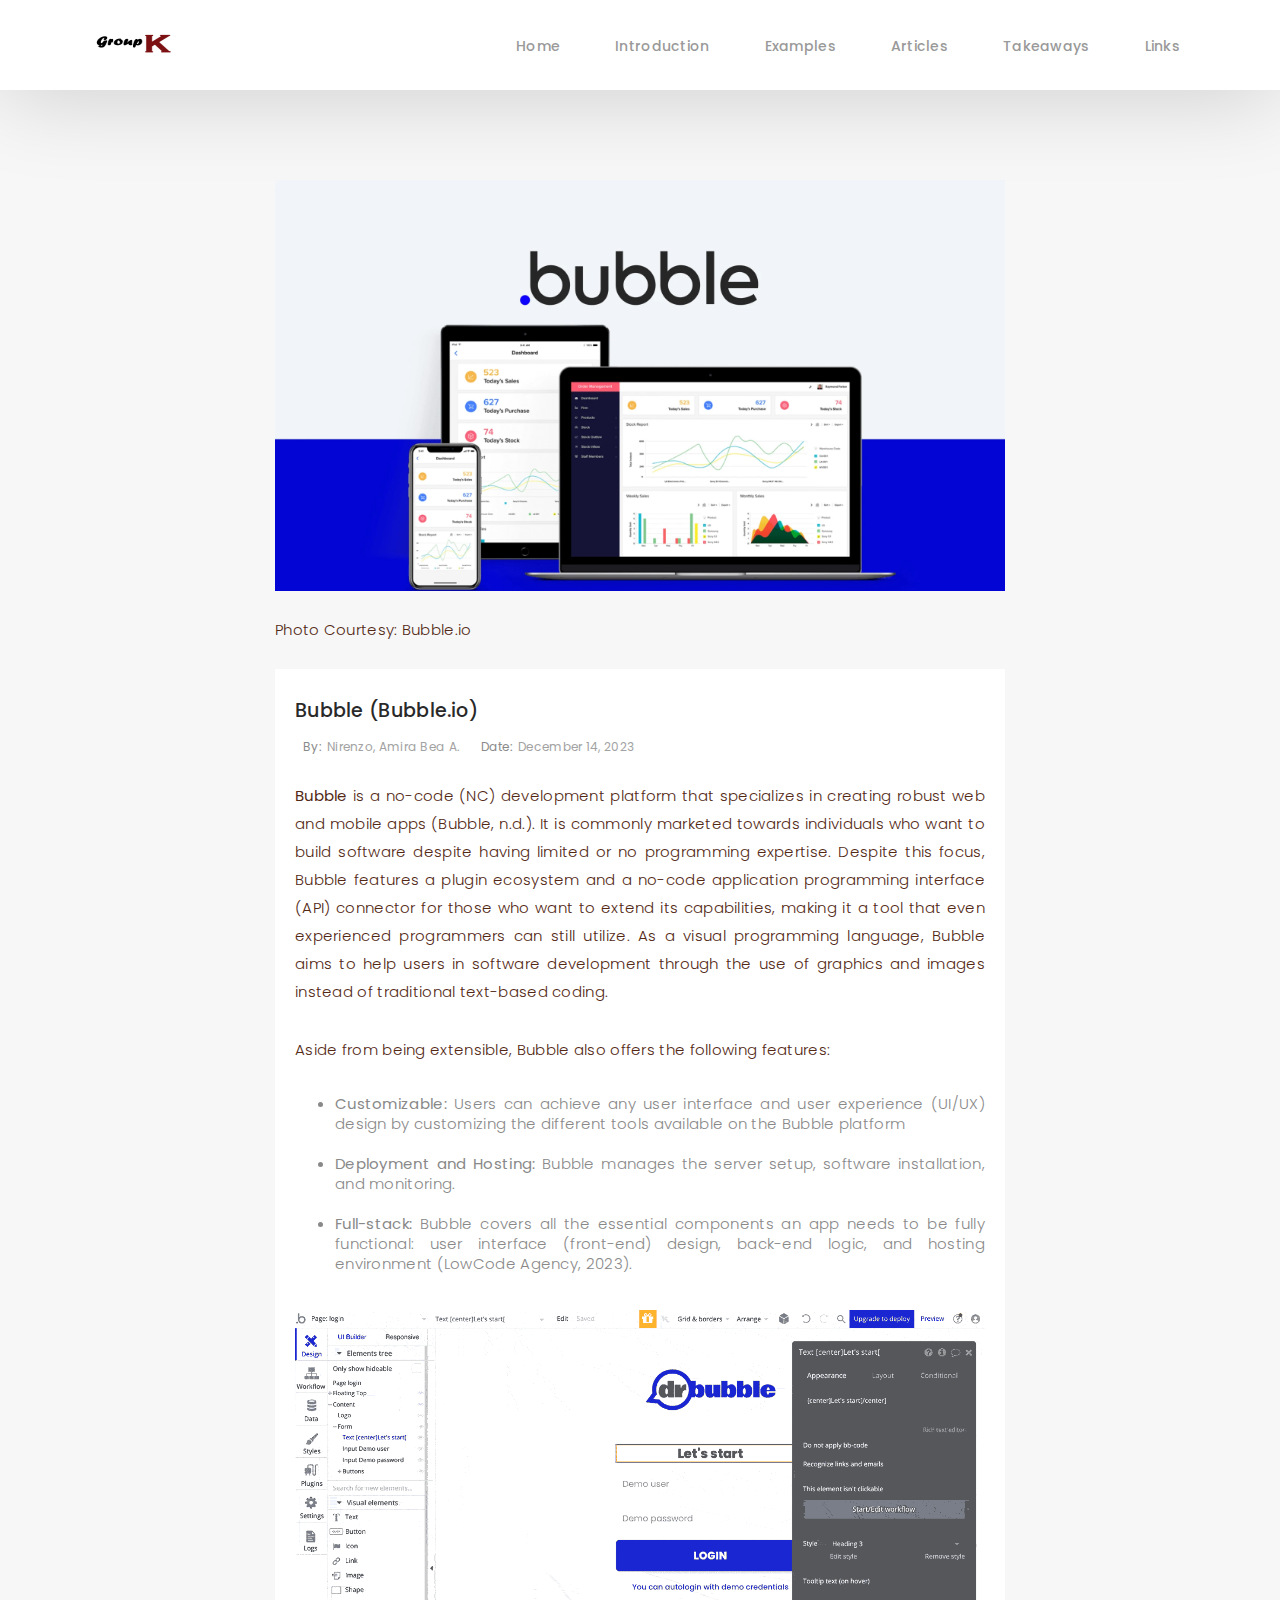
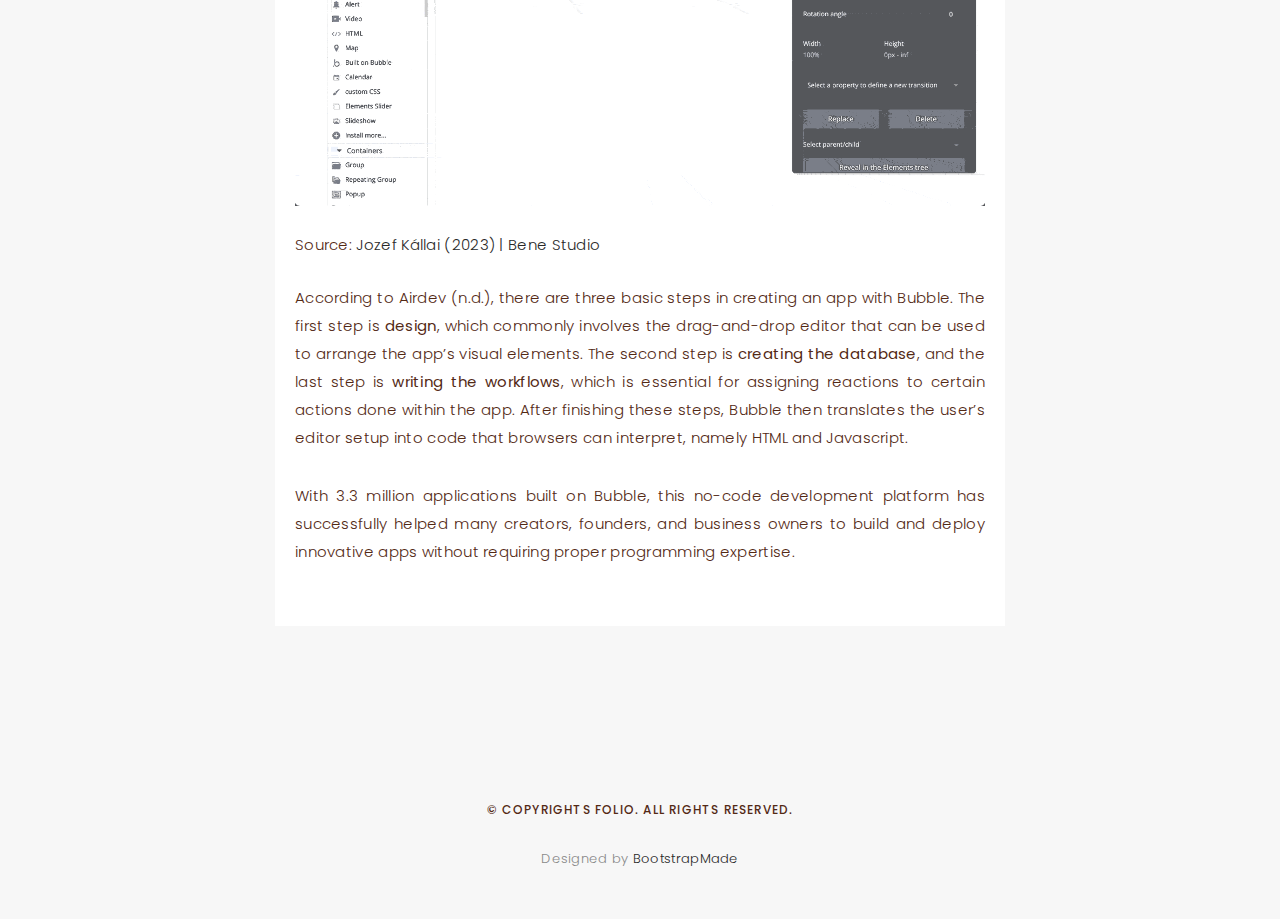
<file: example 1.html>
<!DOCTYPE html>
<html lang="en">

<head>
  <!-- meta -->
  <meta charset="utf-8">
  <meta content="width=device-width, initial-scale=1.0" name="viewport">

  <title>Bubble.io</title>
  <meta content="" name="keywords">
  <meta content="" name="description">

  <!-- Google Fonts -->
  <link href="https://fonts.googleapis.com/css?family=Poppins:300,300i,400,400i,500,500i,600,600i,700,700i|Playfair+Display:400,400i,700,700i,900,900i" rel="stylesheet">

  <!-- Bootstrap CSS File -->
  <link href="lib/bootstrap/css/bootstrap.min.css" rel="stylesheet">

  <!-- Libraries CSS Files -->
  <link href="lib/ionicons/css/ionicons.min.css" rel="stylesheet">
  <link href="lib/owlcarousel/assets/owl.carousel.min.css" rel="stylesheet">
  <link href="lib/magnific-popup/magnific-popup.css" rel="stylesheet">
  <link href="lib/hover/hover.min.css" rel="stylesheet">

  <!-- Blog Stylesheet File -->
  <link href="css/blog.css" rel="stylesheet">

  <!-- Main Stylesheet File -->
  <link href="css/style.css" rel="stylesheet">

  <!-- Responsive css -->
  <link href="css/responsive.css" rel="stylesheet">

  <!-- Icon tab -->
  <link rel="shortcut icon" href="images/portfolio/logo coding 1.png">

  <!-- =======================================================
    Theme Name: Folio
    Theme URL: https://bootstrapmade.com/folio-bootstrap-portfolio-template/
    Author: BootstrapMade.com
    Author URL: https://bootstrapmade.com
  ======================================================= -->
</head>

<body>

  <!-- start section navbar -->
  <nav id="main-nav-subpage" class="subpage-nav">
    <div class="row">
      <div class="container">

        <div class="logo">
          <a href="index.html"><img src="images/logo.png" alt="logo"></a>
        </div>

        <div class="responsive"><i data-icon="m" class="ion-navicon-round"></i></div>

        <ul class="nav-menu list-unstyled">
          <li><a href="/mms142-groupk-2023.github.io/#home" class="smoothScroll">Home</a></li>
          <li><a href="/mms142-groupk-2023.github.io/#intro" class="smoothScroll">Introduction</a></li>
          <li><a href="/mms142-groupk-2023.github.io/#examples" class="smoothScroll">Examples</a></li>
          <li><a href="/mms142-groupk-2023.github.io/#articles" class="smoothScroll">Articles</a></li>
          <li><a href="/mms142-groupk-2023.github.io/#summary" class="smoothScroll">Takeaways</a></li>
          <li><a href="/mms142-groupk-2023.github.io/#links" class="smoothScroll">Links</a></li>
        </ul>
        
      </div>
    </div>
  </nav>
  <!-- End section navbar -->
  <!-- start section main content -->
     <style>
     img {
          width: 100%;
          height: auto;
     }
     </style>
  <div class="main-content paddsection">
    <div class="container">
      <div class="row justify-content-center">
        <div class="col-md-8 col-md-offset-2">
          <div class="row">
            <div class="container-main single-main">
              <div class="col-md-12">
                <div class="block-main mb-30">
                  <img src="images/portfolio/311c78a8-7779-48b1-af8a-e839050ebfb3.webp" class="img-responsive" alt="Bubble Display from Devices">
                  <p>Photo Courtesy: Bubble.io </p>
                  <div class="content-main single-post padDiv">
                    <div class="journal-txt">
                      <h4><a href="#"> Bubble (Bubble.io) </a></h4>
                    </div>
                    <div class="post-meta">
                      <ul class="list-unstyled mb-0">
                        <li class="author">by:<a href="#">Nirenzo, Amira Bea A.</a></li>
                        <li class="date">date:<a href="#">December 14, 2023</a></li>
                      </ul>
                    </div>
                    <p class="mb-30"> <b> Bubble </b> is a no-code (NC) development platform that specializes in creating robust web and mobile apps (Bubble, n.d.). It is commonly marketed towards individuals who want to build software despite having limited or no programming expertise. Despite this focus, Bubble features a plugin ecosystem and a no-code application programming interface (API) connector for those who want to extend its capabilities, making it a tool that even experienced programmers can still utilize. As a visual programming language, Bubble aims to help users in software development through the use of graphics and images instead of traditional text-based coding.</p>
                    <p class="mb-30">Aside from being extensible, Bubble also offers the following features:</p>
                           <ul>
                              <li>
                                <b> Customizable: </b> Users can achieve any user interface and user experience (UI/UX) design by customizing the different tools available on the Bubble platform <br> <br>
                              </li>
                              <li>
                                  <b> Deployment and Hosting: </b> Bubble manages the server setup, software installation, and monitoring. <br> <br>
                              </li> 
                              <li>
                              <b> Full-stack: </b> Bubble covers all the essential components an app needs to be fully functional: user interface (front-end) design, back-end logic, and hosting environment (LowCode Agency, 2023). <br> <br>
                              </li>                       
                            </ul>
                         </td>
                    <img src="images/portfolio/bubble-admin.gif" class="img-responsive" alt="Admin Screens from Bubble.io">
                    <p>Source: <a href="https://benestudio.co/exploring-bubble-io-in-a-test-app-case-study/?fbclid=IwAR2SyxegXgum2OPXyBEFLEWb2S4wZrSJ0cRC-jS6HIpDE8BrvIPa3eKxY7k">Jozef Kállai (2023) | Bene Studio </a> </p>
                    <p class="mb-30"> According to Airdev (n.d.), there are three basic steps in creating an app with Bubble. The first step is <b>design</b>, which commonly involves the drag-and-drop editor that can be used to arrange the app’s visual elements. The second step is <b>creating the database</b>, and the last step is <b>writing the workflows</b>, which is essential for assigning reactions to certain actions done within the app. After finishing these steps, Bubble then translates the user’s editor setup into code that browsers can interpret, namely HTML and Javascript. </p>                   
                    <p class="mb-30"> With 3.3 million applications built on Bubble, this no-code development platform has successfully helped many creators, founders, and business owners to build and deploy innovative apps without requiring proper programming expertise. </p>
                    
                  </div>
                </div>
              </div>
              <div class="col-md-12 hidden">
                <div class="comments text-left padDiv mb-30">
                  <div class="entry-comments">
                    <h6 class="mb-30">4 comments</h6>
                    <ul class="entry-comments-list list-unstyled">
                      <li>
                        <div class="entry-comments-item">
                          <img src="images/avatar.jpg" class="entry-comments-avatar" alt="">
                          <div class="entry-comments-body">
                            <span class="entry-comments-author">Sommer Christian</span>
                            <span><a href="#">fev 14, 2018 at 12:48 pm</a></span>
                            <p class="mb-10">Lorem ipsum dolor sit amet, consectetur adipiscing elit. Nunc quam justo, ullamcorper tincidunt pellentesque in, condimentum ut enim. Aenean at pharetra diam, quis vulputate urna. </p>
                            <a class="rep" href="#">Reply</a>
                          </div>
                        </div>
                        <ul class="entry-comments-reply list-unstyled">
                          <li>
                            <div class="entry-comments-item">
                              <img src="images/avatar.jpg" class="entry-comments-avatar" alt="">
                              <div class="entry-comments-body">
                                <span class="entry-comments-author">Sara Smith</span>
                                <span><a href="#">fev 14, 2018 at 12:51 pm</a></span>
                                <p class="mb-10">Lorem ipsum dolor sit amet, consectetur adipiscing elit. Nunc quam justo, ullamcorper tincidunt pellentesque in, condimentum ut enim. Aenean at pharetra diam, quis vulputate urna.</p>
                                <a class="rep" href="#">Reply</a>
                              </div>
                            </div>
                          </li>
                        </ul>
                      </li>
                      <li>
                        <div class="entry-comments-item">
                          <img src="images/avatar.jpg" class="entry-comments-avatar" alt="">
                          <div class="entry-comments-body">
                            <span class="entry-comments-author">Andrew Lupkin</span>
                            <span><a href="#">fev 14, 2018 at 12:55 pm</a></span>
                            <p class="mb-10">Lorem ipsum dolor sit amet, consectetur adipiscing elit. Nunc quam justo, ullamcorper tincidunt pellentesque in, condimentum ut enim. Aenean at pharetra diam, quis vulputate urna. </p>
                            <a class="rep" href="#">Reply</a>
                          </div>
                        </div>
                      </li>
                    </ul>
                  </div>
                </div>
              </div>
              <div class="col-lg-12 hidden">
                <div class="cmt padDiv">
                  <form id="comment-form" method="post" action="" role="form">
                    <div class="row">
                        <div class="col-lg-6">
                          <div class="form-group">
                            <input id="form_name" type="text" name="name" class="form-control" placeholder="Name *" required="required">
                          </div>
                        </div>
                        <div class="col-lg-6">
                          <div class="form-group">
                            <input id="form_email" type="email" name="email" class="form-control" placeholder="email *" required="required">
                          </div>
                        </div>
                        <div class="col-md-12">
                          <div class="form-group">
                            <input id="form_name" type="text" name="website" class="form-control" placeholder="Website">
                          </div>
                        </div>
                        <div class="col-lg-12">
                          <div class="form-group">
                            <textarea id="form_message" name="message" class="form-control" placeholder="Message *" style="height: 200px;" required="required"></textarea>
                          </div>
                        </div>
                        <div class="col-lg-12">
                          <input type="submit" class="btn btn-defeault btn-send" value="Send message">
                        </div>
                    </div>
                  </form>
                </div>
              </div>
            </div>
          </div>
        </div>
      </div>
    </div>
  </div>
  <!--  </div> -->
  <!-- start section main content -->

  <!-- start section footer -->
  <div id="footer" class="text-center">
    <div class="container">
      <div class="socials-media text-center hidden">

        <ul class="list-unstyled hidden">
          <li><a href="#"><i class="ion-social-facebook"></i></a></li>
          <li><a href="#"><i class="ion-social-twitter"></i></a></li>
          <li><a href="#"><i class="ion-social-instagram"></i></a></li>
          <li><a href="#"><i class="ion-social-googleplus"></i></a></li>
          <li><a href="#"><i class="ion-social-tumblr"></i></a></li>
          <li><a href="#"><i class="ion-social-dribbble"></i></a></li>
        </ul>

      </div>

      <p>&copy; Copyrights Folio. All rights reserved.</p>

      <div class="credits">
        <!--
          All the links in the footer should remain intact.
          You can delete the links only if you purchased the pro version.
          Licensing information: https://bootstrapmade.com/license/
          Purchase the pro version with working PHP/AJAX contact form: https://bootstrapmade.com/buy/?theme=Folio
        -->
        Designed by <a href="https://bootstrapmade.com/">BootstrapMade</a>
      </div>

    </div>
  </div>
  <!-- End section footer -->

  <!-- JavaScript Libraries -->
  <script src="lib/jquery/jquery.min.js"></script>
  <script src="lib/jquery/jquery-migrate.min.js"></script>
  <script src="lib/bootstrap/js/bootstrap.bundle.min.js"></script>
  <script src="lib/typed/typed.js"></script>
  <script src="lib/owlcarousel/owl.carousel.min.js"></script>
  <script src="lib/magnific-popup/magnific-popup.min.js"></script>
  <script src="lib/isotope/isotope.pkgd.min.js"></script>

  <!-- Contact Form JavaScript File -->
  <script src="contactform/contactform.js"></script>

  <!-- Template Main Javascript File -->
  <script src="js/main.js"></script>

</body>

</html>
</file>
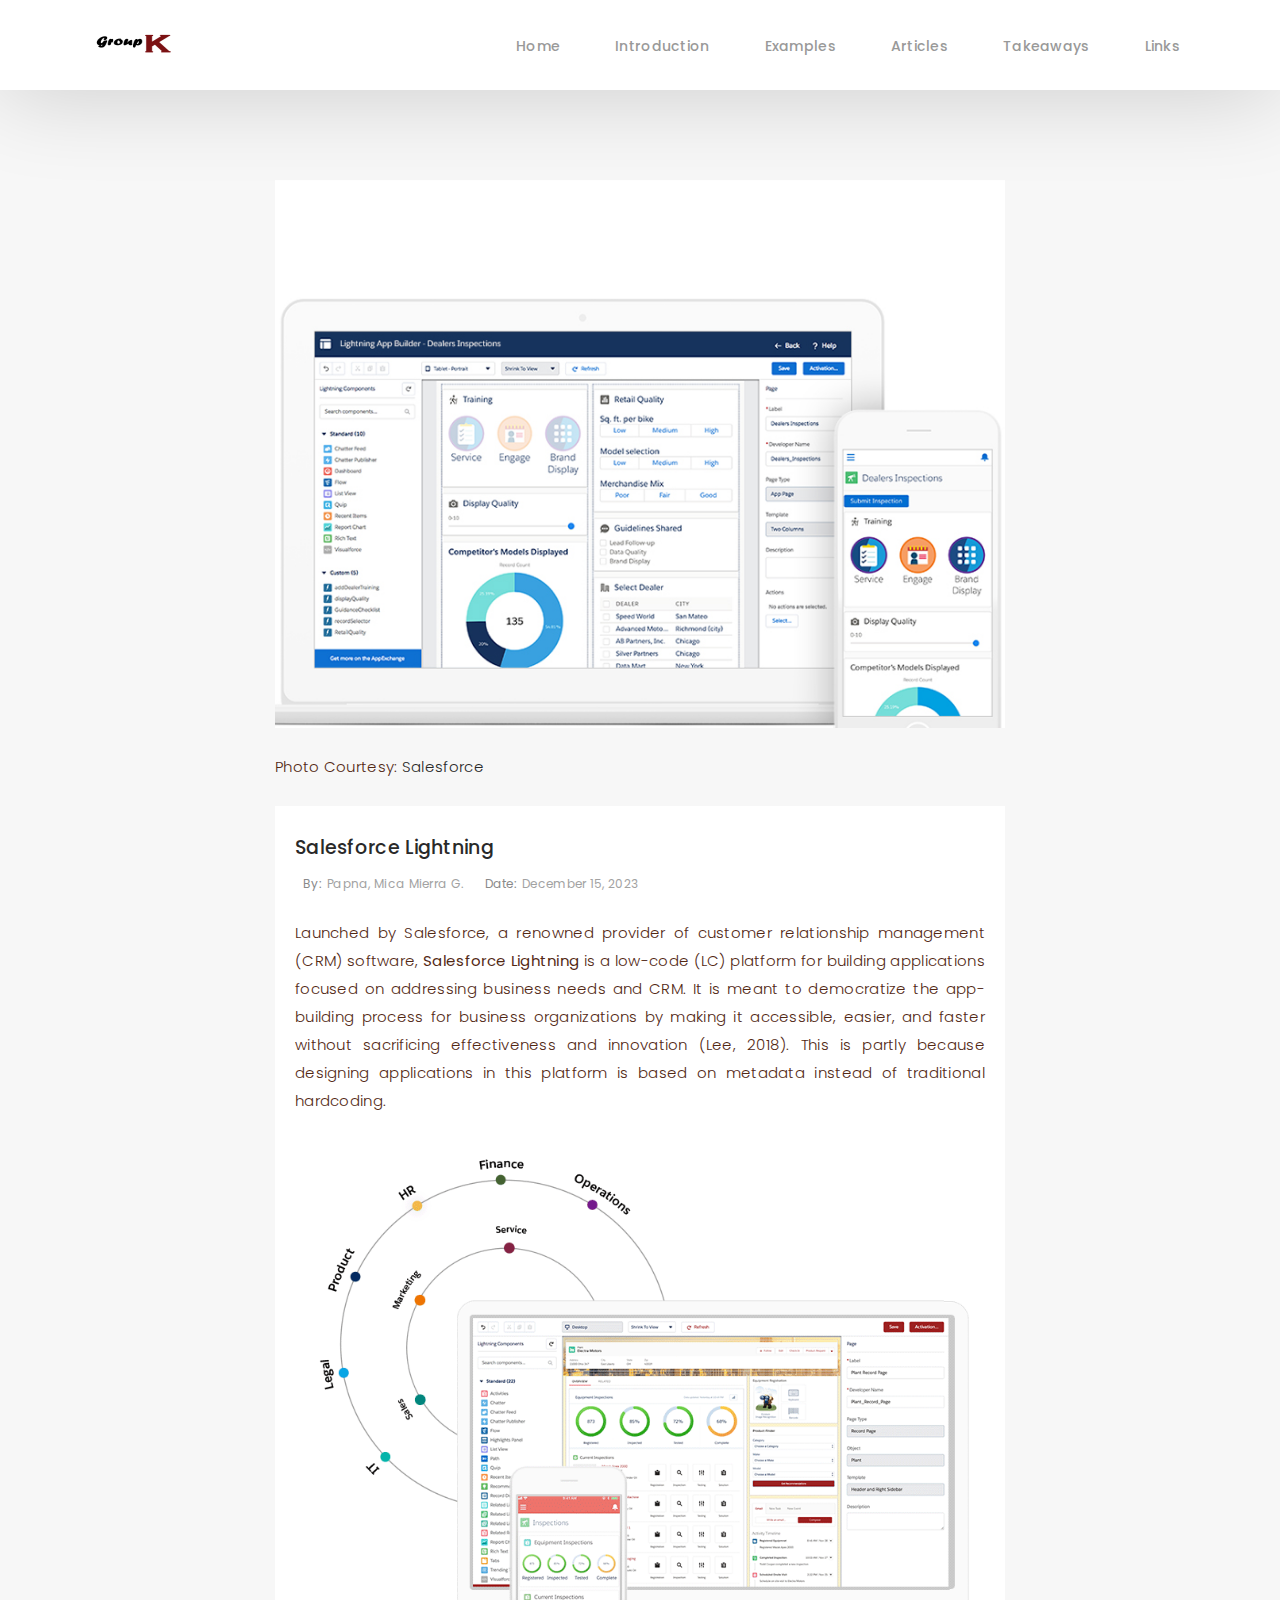
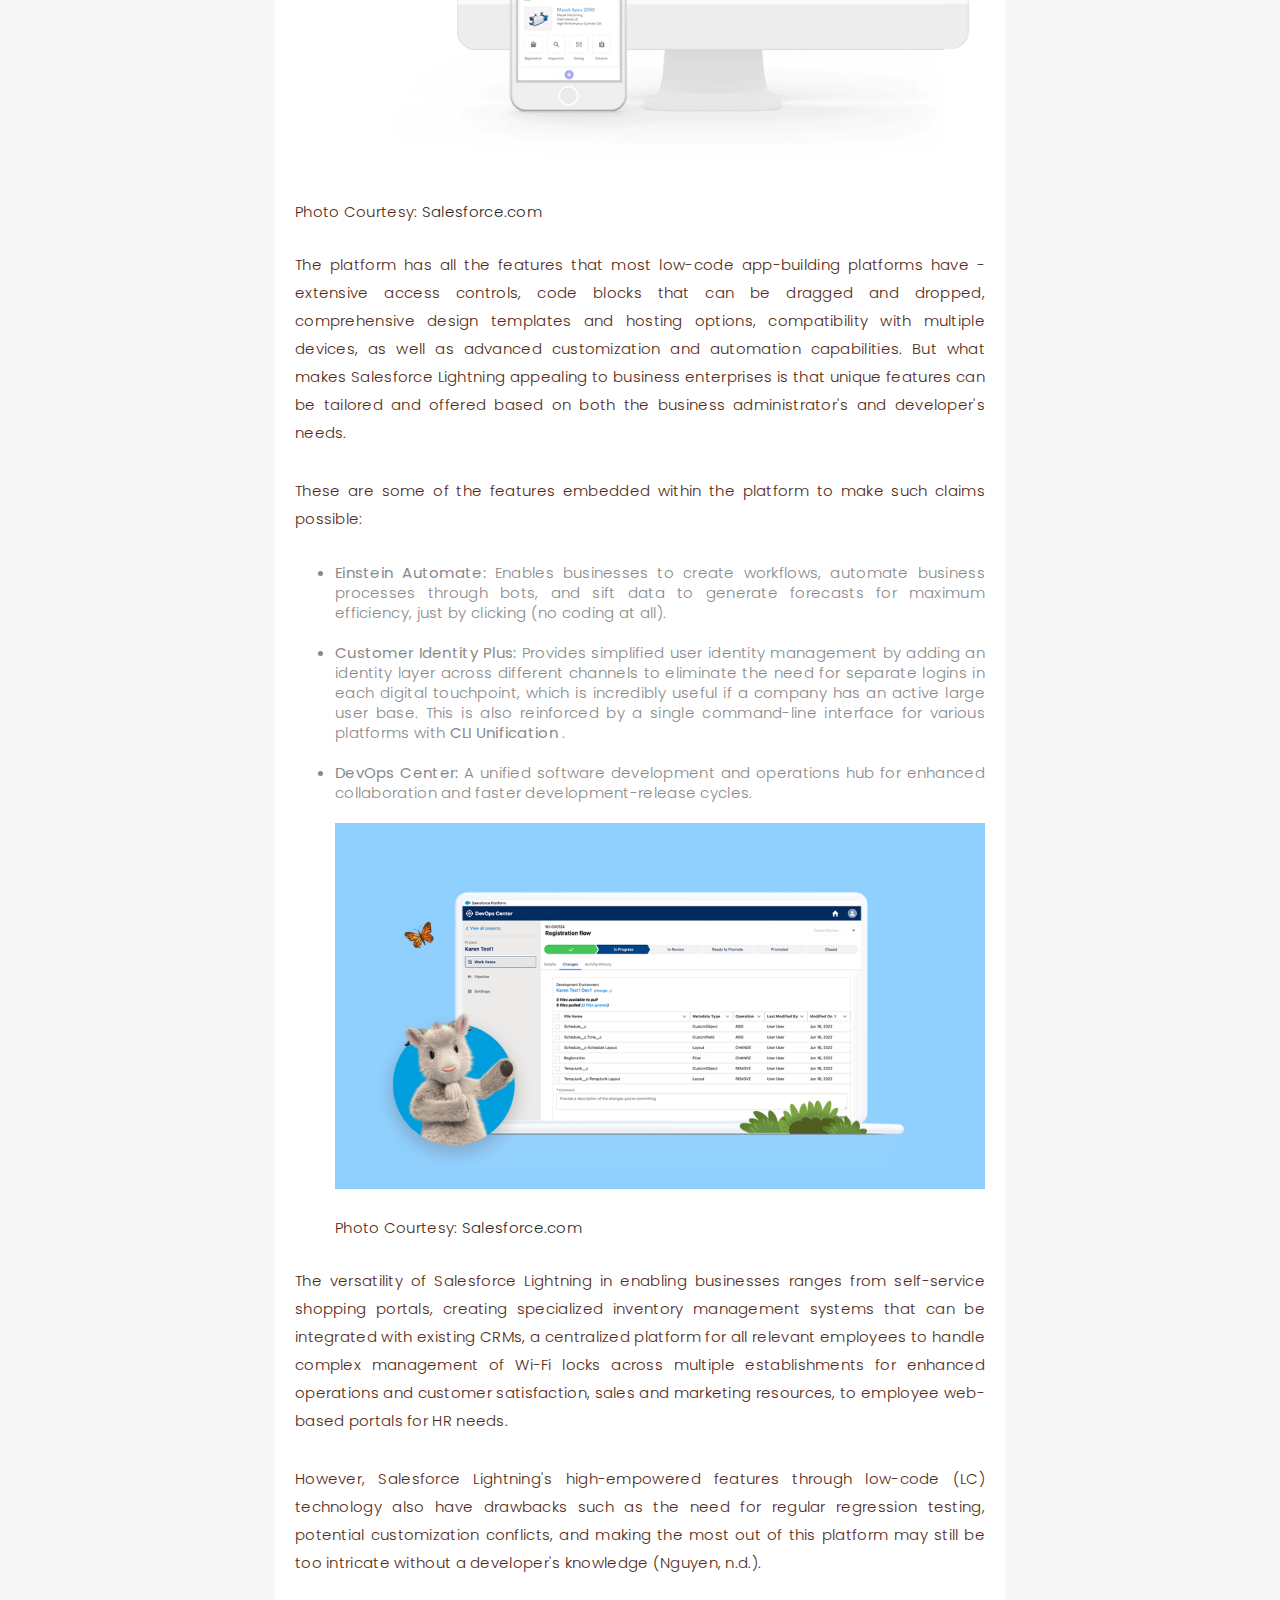
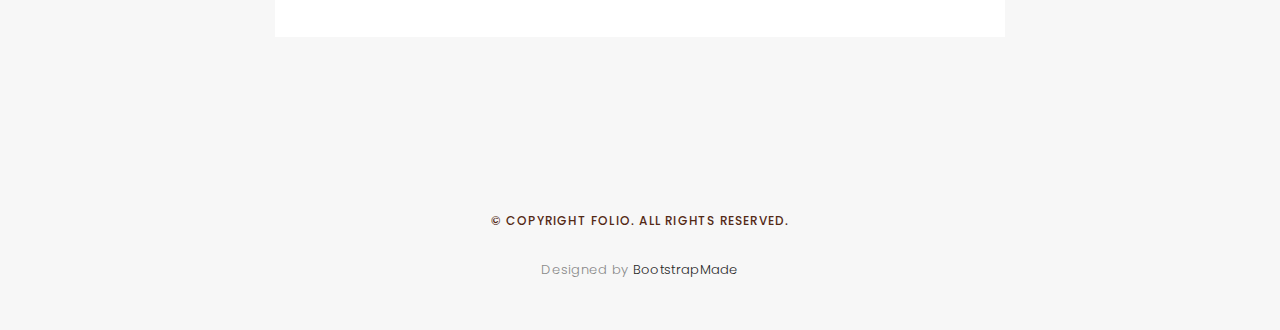
<file: example 2.html>
<!DOCTYPE html>
<html lang="en">

<head>
  <!-- meta -->
  <meta charset="utf-8">
  <meta content="width=device-width, initial-scale=1.0" name="viewport">

  <title>Salesforce Lightning</title>
  <meta content="" name="keywords">
  <meta content="" name="description">

  <!-- Google Fonts -->
  <link href="https://fonts.googleapis.com/css?family=Poppins:300,300i,400,400i,500,500i,600,600i,700,700i|Playfair+Display:400,400i,700,700i,900,900i" rel="stylesheet">

  <!-- Bootstrap CSS File -->
  <link href="lib/bootstrap/css/bootstrap.min.css" rel="stylesheet">

  <!-- Libraries CSS Files -->
  <link href="lib/ionicons/css/ionicons.min.css" rel="stylesheet">
  <link href="lib/owlcarousel/assets/owl.carousel.min.css" rel="stylesheet">
  <link href="lib/magnific-popup/magnific-popup.css" rel="stylesheet">
  <link href="lib/hover/hover.min.css" rel="stylesheet">

  <!-- Blog Stylesheet File -->
  <link href="css/blog.css" rel="stylesheet">

  <!-- Main Stylesheet File -->
  <link href="css/style.css" rel="stylesheet">

  <!-- Responsive css -->
  <link href="css/responsive.css" rel="stylesheet">

  <!-- Favicon -->
  <link rel="shortcut icon" href="images/portfolio/logo coding 1.png">

  <!-- =======================================================
    Theme Name: Folio
    Theme URL: https://bootstrapmade.com/folio-bootstrap-portfolio-template/
    Author: BootstrapMade.com
    Author URL: https://bootstrapmade.com
  ======================================================= -->
</head>

<body>

  <!-- start section navbar -->
  <nav id="main-nav-subpage" class="subpage-nav">
    <div class="row">
      <div class="container">

        <div class="logo">
          <a href="index.html"><img src="images/logo.png" alt="logo"></a>
        </div>

        <div class="responsive"><i data-icon="m" class="ion-navicon-round"></i></div>

        <ul class="nav-menu list-unstyled">
          <li><a href="/mms142-groupk-2023.github.io/#home" class="smoothScroll">Home</a></li>
          <li><a href="/mms142-groupk-2023.github.io/#intro" class="smoothScroll">Introduction</a></li>
          <li><a href="/mms142-groupk-2023.github.io/#examples" class="smoothScroll">Examples</a></li>
          <li><a href="/mms142-groupk-2023.github.io/#articles" class="smoothScroll">Articles</a></li>
          <li><a href="/mms142-groupk-2023.github.io/#summary" class="smoothScroll">Takeaways</a></li>
          <li><a href="/mms142-groupk-2023.github.io/#links" class="smoothScroll">Links</a></li>
        </ul>
        
      </div>
    </div>
  </nav>
  <!-- End section navbar -->
  <!-- start section main content -->
     <style>
     img {
          width: 100%;
          height: auto;
     }
     </style>
  <div class="main-content paddsection">
    <div class="container">
      <div class="row justify-content-center">
        <div class="col-md-8 col-md-offset-2">
          <div class="row">
            <div class="container-main single-main">
              <div class="col-md-12">
                <div class="block-main mb-30">
                  <img src="images/salesforce-main.jpg" class="img-responsive" alt="Salesforce Interface">
                  <p>Photo Courtesy: <a href="https://www.salesforce.com/in/campaign/lightning/">Salesforce</a></p>
                  <div class="content-main single-post padDiv">
                    <div class="journal-txt">
                      <h4><a href="#"> Salesforce Lightning </a></h4>
                    </div>
                    <div class="post-meta">
                      <ul class="list-unstyled mb-0">
                        <li class="author">by:<a href="#">Papna, Mica Mierra G.</a></li>
                        <li class="date">date:<a href="#">December 15, 2023</a></li>
                      </ul>
                    </div>
                    <p class="mb-30"> Launched by Salesforce, a renowned provider of customer relationship management (CRM) software, <b>Salesforce Lightning </b> is a low-code (LC) platform for building applications focused on addressing business needs and CRM. It is meant to democratize the app-building process for business organizations by making it accessible, easier, and faster without sacrificing effectiveness and innovation (Lee, 2018). This is partly because designing applications in this platform is based on metadata instead of traditional hardcoding. </p> 
                    
                    <img src="images/portfolio/app-dev-mod-2-animation.gif" class="img-responsive" alt="Salesforce Lightnin from Salesforce">
                    <p>Photo Courtesy: <a href="https://www.salesforce.com/ap/products/platform/app-dev/lightning-platform/"> Salesforce.com </a> </p>
                    
                    <p class="mb-30"> The platform has all the features that most low-code app-building platforms have - extensive access controls, code blocks that can be dragged and dropped, comprehensive design templates and hosting options, compatibility with multiple devices, as well as advanced customization and automation capabilities. But what makes Salesforce Lightning appealing to business enterprises is that unique features can be tailored and offered based on both the business administrator's and developer's needs.</p>
                    
                    <p class="mb-30">These are some of the features embedded within the platform to make such claims possible:</p>
                           <ul>
                              <li> <b> Einstein Automate: </b> Enables businesses to create workflows, automate business processes through bots, and sift data to generate forecasts for maximum efficiency, just by clicking (no coding at all). <br> <br></li>
                              <li> <b> Customer Identity Plus: </b> Provides simplified user identity management by adding an identity layer across different channels to eliminate the need for separate logins in each digital touchpoint, which is incredibly useful if a company has an active large user base. This is also reinforced by a single command-line interface for various platforms with <b> CLI Unification </b>. <br> <br> </li> 
                              <li> <b> DevOps Center: </b> A unified software development and operations hub for enhanced collaboration and faster development-release cycles. <br> <br>
                              </li>   
                        <img src="images/portfolio/Salesforce-Launches-DevOps-Center-Empowering-Teams-to-Shorten-their-Release-Cycles-and-Deliver-Success-Now.webp" class="img-responsive" alt="DevOps Center from Salesforce">
                    <p>Photo Courtesy: <a href="https://www.salesforce.com/news/stories/salesforce-devops-center-announcement/"> Salesforce.com </a> </p>
                            </ul>
                         </td>
        
                    <p class="mb-30"> The versatility of Salesforce Lightning in enabling businesses ranges from self-service shopping portals, creating specialized inventory management systems that can be integrated with existing CRMs, a centralized platform for all relevant employees to handle complex management of Wi-Fi locks across multiple establishments for enhanced operations and customer satisfaction, sales and marketing resources, to employee web-based portals for HR needs.</p> 
                    
                    <p class="mb-30"> However, Salesforce Lightning's high-empowered features through low-code (LC) technology also have drawbacks such as the need for regular regression testing, potential customization conflicts, and making the most out of this platform may still be too intricate without a developer's knowledge (Nguyen, n.d.).</p>                                       
                  </div>
                </div>
              </div>
              <div class="col-md-12 hidden">
                <div class="comments text-left padDiv mb-30">
                  <div class="entry-comments">
                    <h6 class="mb-30">4 comments</h6>
                    <ul class="entry-comments-list list-unstyled">
                      <li>
                        <div class="entry-comments-item">
                          <img src="images/avatar.jpg" class="entry-comments-avatar" alt="">
                          <div class="entry-comments-body">
                            <span class="entry-comments-author">Sommer Christian</span>
                            <span><a href="#">fev 14, 2018 at 12:48 pm</a></span>
                            <p class="mb-10">Lorem ipsum dolor sit amet, consectetur adipiscing elit. Nunc quam justo, ullamcorper tincidunt pellentesque in, condimentum ut enim. Aenean at pharetra diam, quis vulputate urna. </p>
                            <a class="rep" href="#">Reply</a>
                          </div>
                        </div>
                        <ul class="entry-comments-reply list-unstyled">
                          <li>
                            <div class="entry-comments-item">
                              <img src="images/avatar.jpg" class="entry-comments-avatar" alt="">
                              <div class="entry-comments-body">
                                <span class="entry-comments-author">Sara Smith</span>
                                <span><a href="#">fev 14, 2018 at 12:51 pm</a></span>
                                <p class="mb-10">Lorem ipsum dolor sit amet, consectetur adipiscing elit. Nunc quam justo, ullamcorper tincidunt pellentesque in, condimentum ut enim. Aenean at pharetra diam, quis vulputate urna.</p>
                                <a class="rep" href="#">Reply</a>
                              </div>
                            </div>
                          </li>
                        </ul>
                      </li>
                      <li>
                        <div class="entry-comments-item">
                          <img src="images/avatar.jpg" class="entry-comments-avatar" alt="">
                          <div class="entry-comments-body">
                            <span class="entry-comments-author">Andrew Lupkin</span>
                            <span><a href="#">fev 14, 2018 at 12:55 pm</a></span>
                            <p class="mb-10">Lorem ipsum dolor sit amet, consectetur adipiscing elit. Nunc quam justo, ullamcorper tincidunt pellentesque in, condimentum ut enim. Aenean at pharetra diam, quis vulputate urna. </p>
                            <a class="rep" href="#">Reply</a>
                          </div>
                        </div>
                      </li>
                    </ul>
                  </div>
                </div>
              </div>
              <div class="col-lg-12 hidden">
                <div class="cmt padDiv">
                  <form id="comment-form" method="post" action="" role="form">
                    <div class="row">
                        <div class="col-lg-6">
                          <div class="form-group">
                            <input id="form_name" type="text" name="name" class="form-control" placeholder="Name *" required="required">
                          </div>
                        </div>
                        <div class="col-lg-6">
                          <div class="form-group">
                            <input id="form_email" type="email" name="email" class="form-control" placeholder="email *" required="required">
                          </div>
                        </div>
                        <div class="col-md-12">
                          <div class="form-group">
                            <input id="form_name" type="text" name="website" class="form-control" placeholder="Website">
                          </div>
                        </div>
                        <div class="col-lg-12">
                          <div class="form-group">
                            <textarea id="form_message" name="message" class="form-control" placeholder="Message *" style="height: 200px;" required="required"></textarea>
                          </div>
                        </div>
                        <div class="col-lg-12">
                          <input type="submit" class="btn btn-defeault btn-send" value="Send message">
                        </div>
                    </div>
                  </form>
                </div>
              </div>
            </div>
          </div>
        </div>
      </div>
    </div>
  </div>
  <!--  </div> -->
  <!-- start section main content -->

  <!-- start section footer -->
  <div id="footer" class="text-center">
    <div class="container">
      <div class="socials-media text-center hidden">

        <ul class="list-unstyled hidden">
          <li><a href="#"><i class="ion-social-facebook"></i></a></li>
          <li><a href="#"><i class="ion-social-twitter"></i></a></li>
          <li><a href="#"><i class="ion-social-instagram"></i></a></li>
          <li><a href="#"><i class="ion-social-googleplus"></i></a></li>
          <li><a href="#"><i class="ion-social-tumblr"></i></a></li>
          <li><a href="#"><i class="ion-social-dribbble"></i></a></li>
        </ul>

      </div>

      <p>&copy; Copyright Folio. All rights reserved.</p>

      <div class="credits">
        <!--
          All the links in the footer should remain intact.
          You can delete the links only if you purchased the pro version.
          Licensing information: https://bootstrapmade.com/license/
          Purchase the pro version with working PHP/AJAX contact form: https://bootstrapmade.com/buy/?theme=Folio
        -->
        Designed by <a href="https://bootstrapmade.com/">BootstrapMade</a>
      </div>

    </div>
  </div>
  <!-- End section footer -->

  <!-- JavaScript Libraries -->
  <script src="lib/jquery/jquery.min.js"></script>
  <script src="lib/jquery/jquery-migrate.min.js"></script>
  <script src="lib/bootstrap/js/bootstrap.bundle.min.js"></script>
  <script src="lib/typed/typed.js"></script>
  <script src="lib/owlcarousel/owl.carousel.min.js"></script>
  <script src="lib/magnific-popup/magnific-popup.min.js"></script>
  <script src="lib/isotope/isotope.pkgd.min.js"></script>

  <!-- Contact Form JavaScript File -->
  <script src="contactform/contactform.js"></script>

  <!-- Template Main Javascript File -->
  <script src="js/main.js"></script>

</body>

</html>
</file>
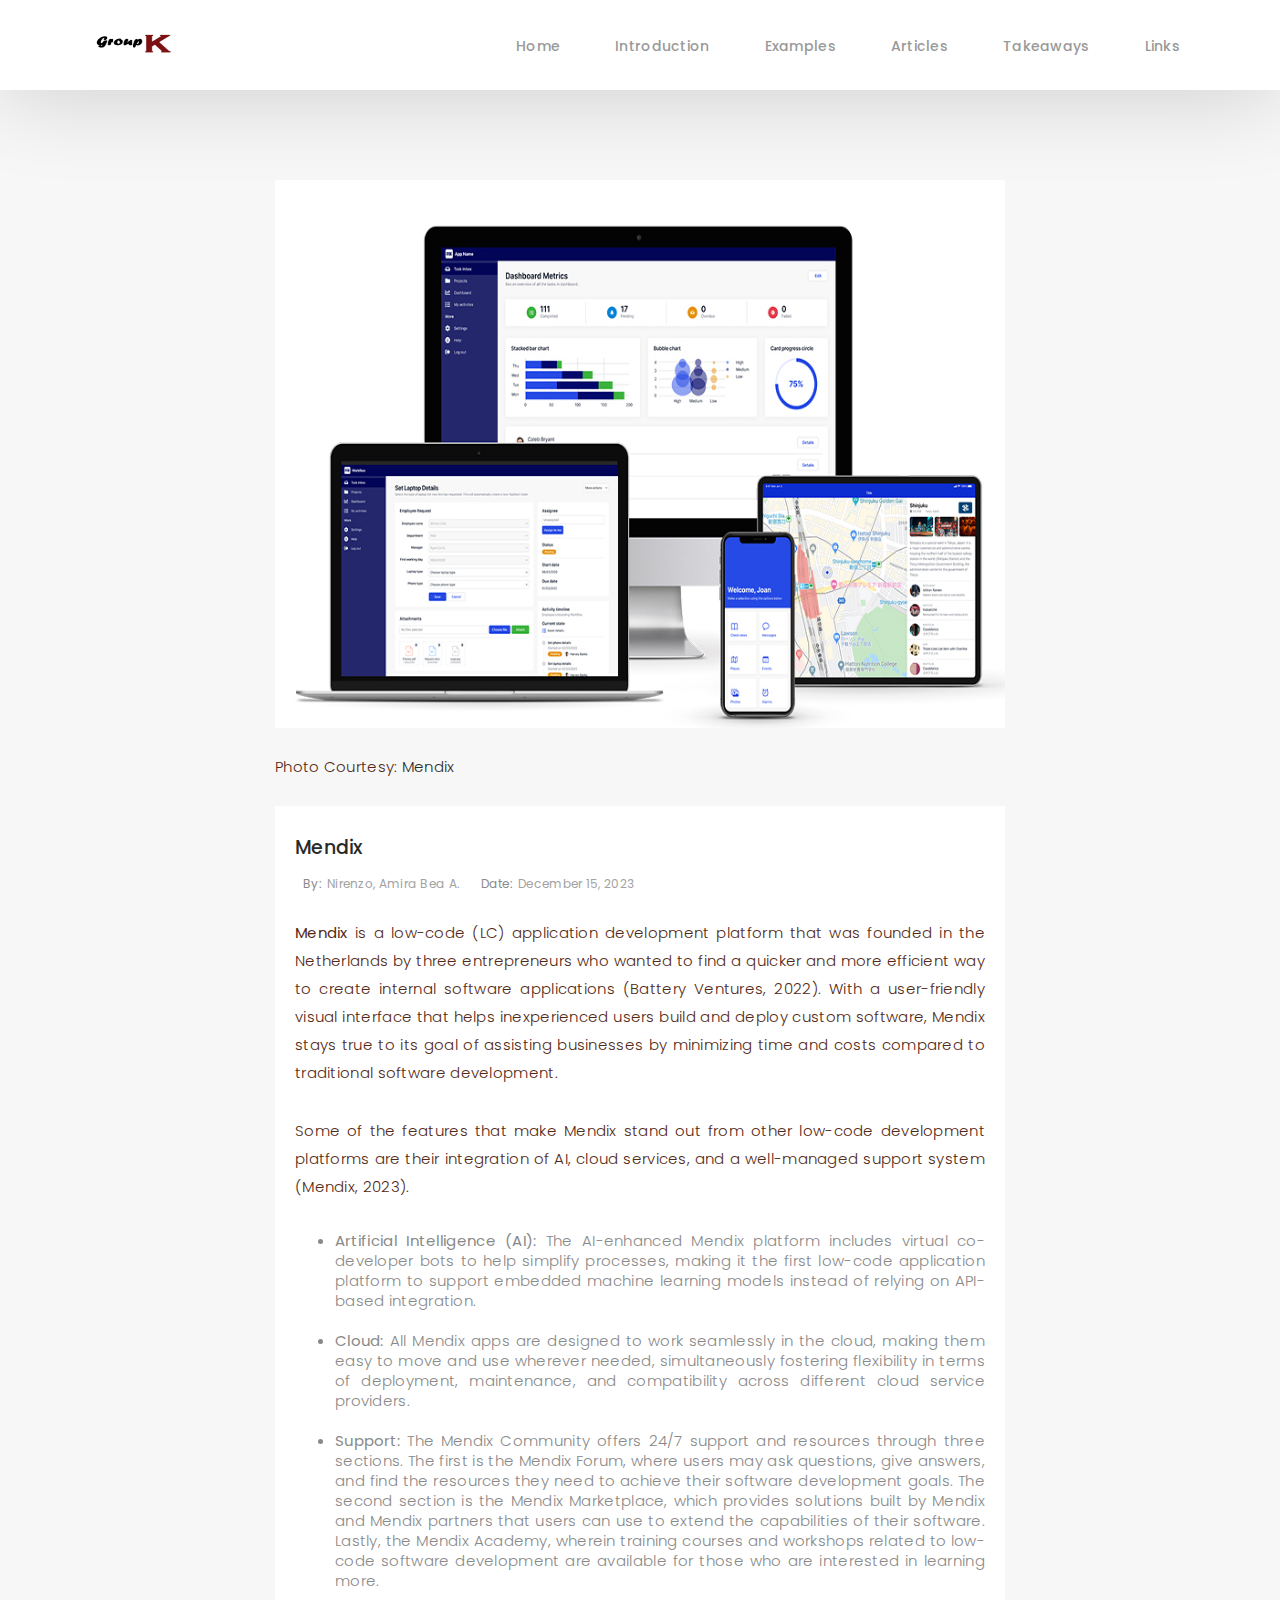
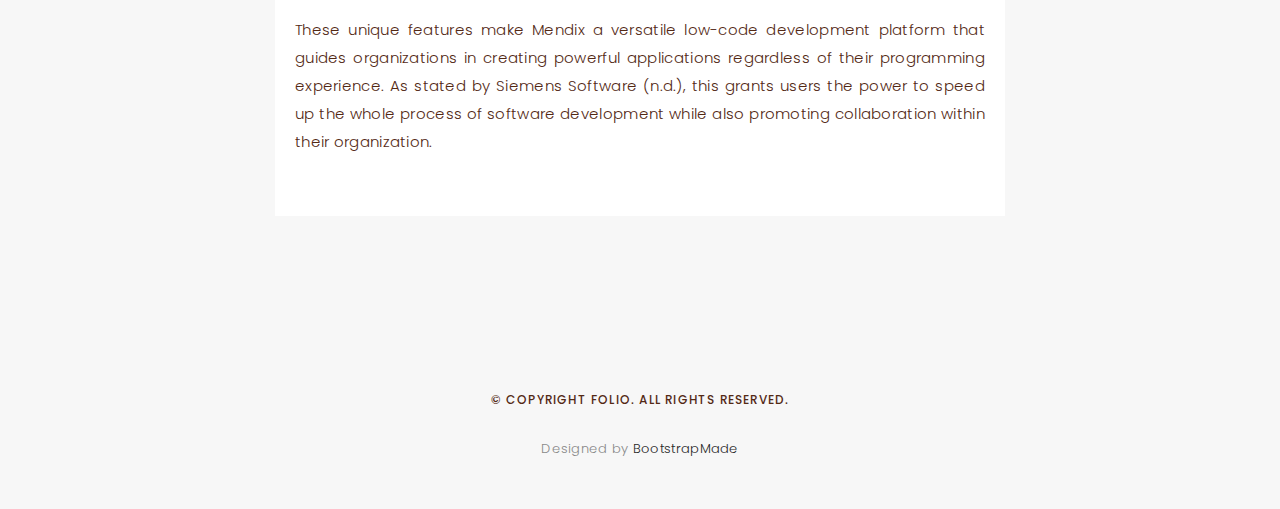
<file: example 3.html>
<!DOCTYPE html>
<html lang="en">

<head>
  <!-- meta -->
  <meta charset="utf-8">
  <meta content="width=device-width, initial-scale=1.0" name="viewport">

  <title> Mendix </title>
  <meta content="" name="keywords">
  <meta content="" name="description">

  <!-- Google Fonts -->
  <link href="https://fonts.googleapis.com/css?family=Poppins:300,300i,400,400i,500,500i,600,600i,700,700i|Playfair+Display:400,400i,700,700i,900,900i" rel="stylesheet">

  <!-- Bootstrap CSS File -->
  <link href="lib/bootstrap/css/bootstrap.min.css" rel="stylesheet">

  <!-- Libraries CSS Files -->
  <link href="lib/ionicons/css/ionicons.min.css" rel="stylesheet">
  <link href="lib/owlcarousel/assets/owl.carousel.min.css" rel="stylesheet">
  <link href="lib/magnific-popup/magnific-popup.css" rel="stylesheet">
  <link href="lib/hover/hover.min.css" rel="stylesheet">

  <!-- Blog Stylesheet File -->
  <link href="css/blog.css" rel="stylesheet">

  <!-- Main Stylesheet File -->
  <link href="css/style.css" rel="stylesheet">

  <!-- Responsive css -->
  <link href="css/responsive.css" rel="stylesheet">

  <!-- Icon tab -->
  <link rel="shortcut icon" href="images/portfolio/logo coding 1.png">

  <!-- =======================================================
    Theme Name: Folio
    Theme URL: https://bootstrapmade.com/folio-bootstrap-portfolio-template/
    Author: BootstrapMade.com
    Author URL: https://bootstrapmade.com
  ======================================================= -->
</head>

<body>

  <!-- start section navbar -->
  <nav id="main-nav-subpage" class="subpage-nav">
    <div class="row">
      <div class="container">

        <div class="logo">
          <a href="index.html"><img src="images/logo.png" alt="logo"></a>
        </div>

        <div class="responsive"><i data-icon="m" class="ion-navicon-round"></i></div>

        <ul class="nav-menu list-unstyled">
          <li><a href="/mms142-groupk-2023.github.io/#home" class="smoothScroll">Home</a></li>
          <li><a href="/mms142-groupk-2023.github.io/#intro" class="smoothScroll">Introduction</a></li>
          <li><a href="/mms142-groupk-2023.github.io/#examples" class="smoothScroll">Examples</a></li>
          <li><a href="/mms142-groupk-2023.github.io/#articles" class="smoothScroll">Articles</a></li>
          <li><a href="/mms142-groupk-2023.github.io/#summary" class="smoothScroll">Takeaways</a></li>
          <li><a href="/mms142-groupk-2023.github.io/#links" class="smoothScroll">Links</a></li>
        </ul>
        
      </div>
    </div>
  </nav>
  <!-- End section navbar -->
  <!-- start section main content -->
     <style>
     img {
          width: 100%;
          height: auto;
     }
     </style>
  <div class="main-content paddsection">
    <div class="container">
      <div class="row justify-content-center">
        <div class="col-md-8 col-md-offset-2">
          <div class="row">
            <div class="container-main single-main">
              <div class="col-md-12">
                <div class="block-main mb-30">
                  <img src="images/mendix-interface.jpg" class="img-responsive" alt="Interface from Mendix">
                  <p>Photo Courtesy: <a href="https://www.mendix.com/atlas/">Mendix</a></p>
                  <div class="content-main single-post padDiv">
                    <div class="journal-txt">
                      <h4><a href="#"> Mendix </a></h4>
                    </div>
                    <div class="post-meta">
                      <ul class="list-unstyled mb-0">
                        <li class="author">by:<a href="#">Nirenzo, Amira Bea A.</a></li>
                        <li class="date">date:<a href="#">December 15, 2023</a></li>
                      </ul>
                    </div>
                    <p class="mb-30"> <b> Mendix </b> is a low-code (LC) application development platform that was founded in the Netherlands by three entrepreneurs who wanted to find a quicker and more efficient way to create internal software applications (Battery Ventures, 2022). With a user-friendly visual interface that helps inexperienced users build and deploy custom software, Mendix stays true to its goal of assisting businesses by minimizing time and costs compared to traditional software development. </p>
                    <p class="mb-30"> Some of the features that make Mendix stand out from other low-code development platforms are their integration of AI, cloud services, and a well-managed support system (Mendix, 2023).  </p>
                           <ul>
                              <li>
                                  <b> Artificial Intelligence (AI): </b> The AI-enhanced Mendix platform includes virtual co-developer bots to help simplify processes, making it the first low-code application platform to support embedded machine learning models instead of relying on API-based integration. <br> <br>
                              </li>
                              <li>
                                  <b> Cloud: </b> All Mendix apps are designed to work seamlessly in the cloud, making them easy to move and use wherever needed, simultaneously fostering flexibility in terms of deployment, maintenance, and compatibility across different cloud service providers. <br> <br>
                              </li> 
                              <li>
                                  <b> Support: </b> The Mendix Community offers 24/7 support and resources through three sections. The first is the Mendix Forum, where users may ask questions, give answers, and find the resources they need to achieve their software development goals. The second section is the Mendix Marketplace, which provides solutions built by Mendix and Mendix partners that users can use to extend the capabilities of their software. Lastly, the Mendix Academy, wherein training courses and workshops related to low-code software development are available for those who are interested in learning more. 
                              </li>                       
                            </ul>
                              
                         </td>
                    <p class="mb-30"> These unique features make Mendix a versatile low-code development platform that guides organizations in creating powerful applications regardless of their programming experience. As stated by Siemens Software (n.d.), this grants users the power to speed up the whole process of software development while also promoting collaboration within their organization. </p>                                   
                  </div>
                </div>
              </div>
              <div class="col-md-12 hidden">
                <div class="comments text-left padDiv mb-30">
                  <div class="entry-comments">
                    <h6 class="mb-30">4 comments</h6>
                    <ul class="entry-comments-list list-unstyled">
                      <li>
                        <div class="entry-comments-item">
                          <img src="images/avatar.jpg" class="entry-comments-avatar" alt="">
                          <div class="entry-comments-body">
                            <span class="entry-comments-author">Sommer Christian</span>
                            <span><a href="#">fev 14, 2018 at 12:48 pm</a></span>
                            <p class="mb-10">Lorem ipsum dolor sit amet, consectetur adipiscing elit. Nunc quam justo, ullamcorper tincidunt pellentesque in, condimentum ut enim. Aenean at pharetra diam, quis vulputate urna. </p>
                            <a class="rep" href="#">Reply</a>
                          </div>
                        </div>
                        <ul class="entry-comments-reply list-unstyled">
                          <li>
                            <div class="entry-comments-item">
                              <img src="images/avatar.jpg" class="entry-comments-avatar" alt="">
                              <div class="entry-comments-body">
                                <span class="entry-comments-author">Sara Smith</span>
                                <span><a href="#">fev 14, 2018 at 12:51 pm</a></span>
                                <p class="mb-10">Lorem ipsum dolor sit amet, consectetur adipiscing elit. Nunc quam justo, ullamcorper tincidunt pellentesque in, condimentum ut enim. Aenean at pharetra diam, quis vulputate urna.</p>
                                <a class="rep" href="#">Reply</a>
                              </div>
                            </div>
                          </li>
                        </ul>
                      </li>
                      <li>
                        <div class="entry-comments-item">
                          <img src="images/avatar.jpg" class="entry-comments-avatar" alt="">
                          <div class="entry-comments-body">
                            <span class="entry-comments-author">Andrew Lupkin</span>
                            <span><a href="#">fev 14, 2018 at 12:55 pm</a></span>
                            <p class="mb-10">Lorem ipsum dolor sit amet, consectetur adipiscing elit. Nunc quam justo, ullamcorper tincidunt pellentesque in, condimentum ut enim. Aenean at pharetra diam, quis vulputate urna. </p>
                            <a class="rep" href="#">Reply</a>
                          </div>
                        </div>
                      </li>
                    </ul>
                  </div>
                </div>
              </div>
              <div class="col-lg-12 hidden">
                <div class="cmt padDiv">
                  <form id="comment-form" method="post" action="" role="form">
                    <div class="row">
                        <div class="col-lg-6">
                          <div class="form-group">
                            <input id="form_name" type="text" name="name" class="form-control" placeholder="Name *" required="required">
                          </div>
                        </div>
                        <div class="col-lg-6">
                          <div class="form-group">
                            <input id="form_email" type="email" name="email" class="form-control" placeholder="email *" required="required">
                          </div>
                        </div>
                        <div class="col-md-12">
                          <div class="form-group">
                            <input id="form_name" type="text" name="website" class="form-control" placeholder="Website">
                          </div>
                        </div>
                        <div class="col-lg-12">
                          <div class="form-group">
                            <textarea id="form_message" name="message" class="form-control" placeholder="Message *" style="height: 200px;" required="required"></textarea>
                          </div>
                        </div>
                        <div class="col-lg-12">
                          <input type="submit" class="btn btn-defeault btn-send" value="Send message">
                        </div>
                    </div>
                  </form>
                </div>
              </div>
            </div>
          </div>
        </div>
      </div>
    </div>
  </div>
  <!--  </div> -->
  <!-- start section main content -->

  <!-- start section footer -->
  <div id="footer" class="text-center">
    <div class="container">
      <div class="socials-media text-center hidden">

        <ul class="list-unstyled hidden">
          <li><a href="#"><i class="ion-social-facebook"></i></a></li>
          <li><a href="#"><i class="ion-social-twitter"></i></a></li>
          <li><a href="#"><i class="ion-social-instagram"></i></a></li>
          <li><a href="#"><i class="ion-social-googleplus"></i></a></li>
          <li><a href="#"><i class="ion-social-tumblr"></i></a></li>
          <li><a href="#"><i class="ion-social-dribbble"></i></a></li>
        </ul>

      </div>

      <p>&copy; Copyright Folio. All rights reserved.</p>

      <div class="credits">
        <!--
          All the links in the footer should remain intact.
          You can delete the links only if you purchased the pro version.
          Licensing information: https://bootstrapmade.com/license/
          Purchase the pro version with working PHP/AJAX contact form: https://bootstrapmade.com/buy/?theme=Folio
        -->
        Designed by <a href="https://bootstrapmade.com/">BootstrapMade</a>
      </div>

    </div>
  </div>
  <!-- End section footer -->

  <!-- JavaScript Libraries -->
  <script src="lib/jquery/jquery.min.js"></script>
  <script src="lib/jquery/jquery-migrate.min.js"></script>
  <script src="lib/bootstrap/js/bootstrap.bundle.min.js"></script>
  <script src="lib/typed/typed.js"></script>
  <script src="lib/owlcarousel/owl.carousel.min.js"></script>
  <script src="lib/magnific-popup/magnific-popup.min.js"></script>
  <script src="lib/isotope/isotope.pkgd.min.js"></script>

  <!-- Contact Form JavaScript File -->
  <script src="contactform/contactform.js"></script>

  <!-- Template Main Javascript File -->
  <script src="js/main.js"></script>

</body>

</html>
</file>
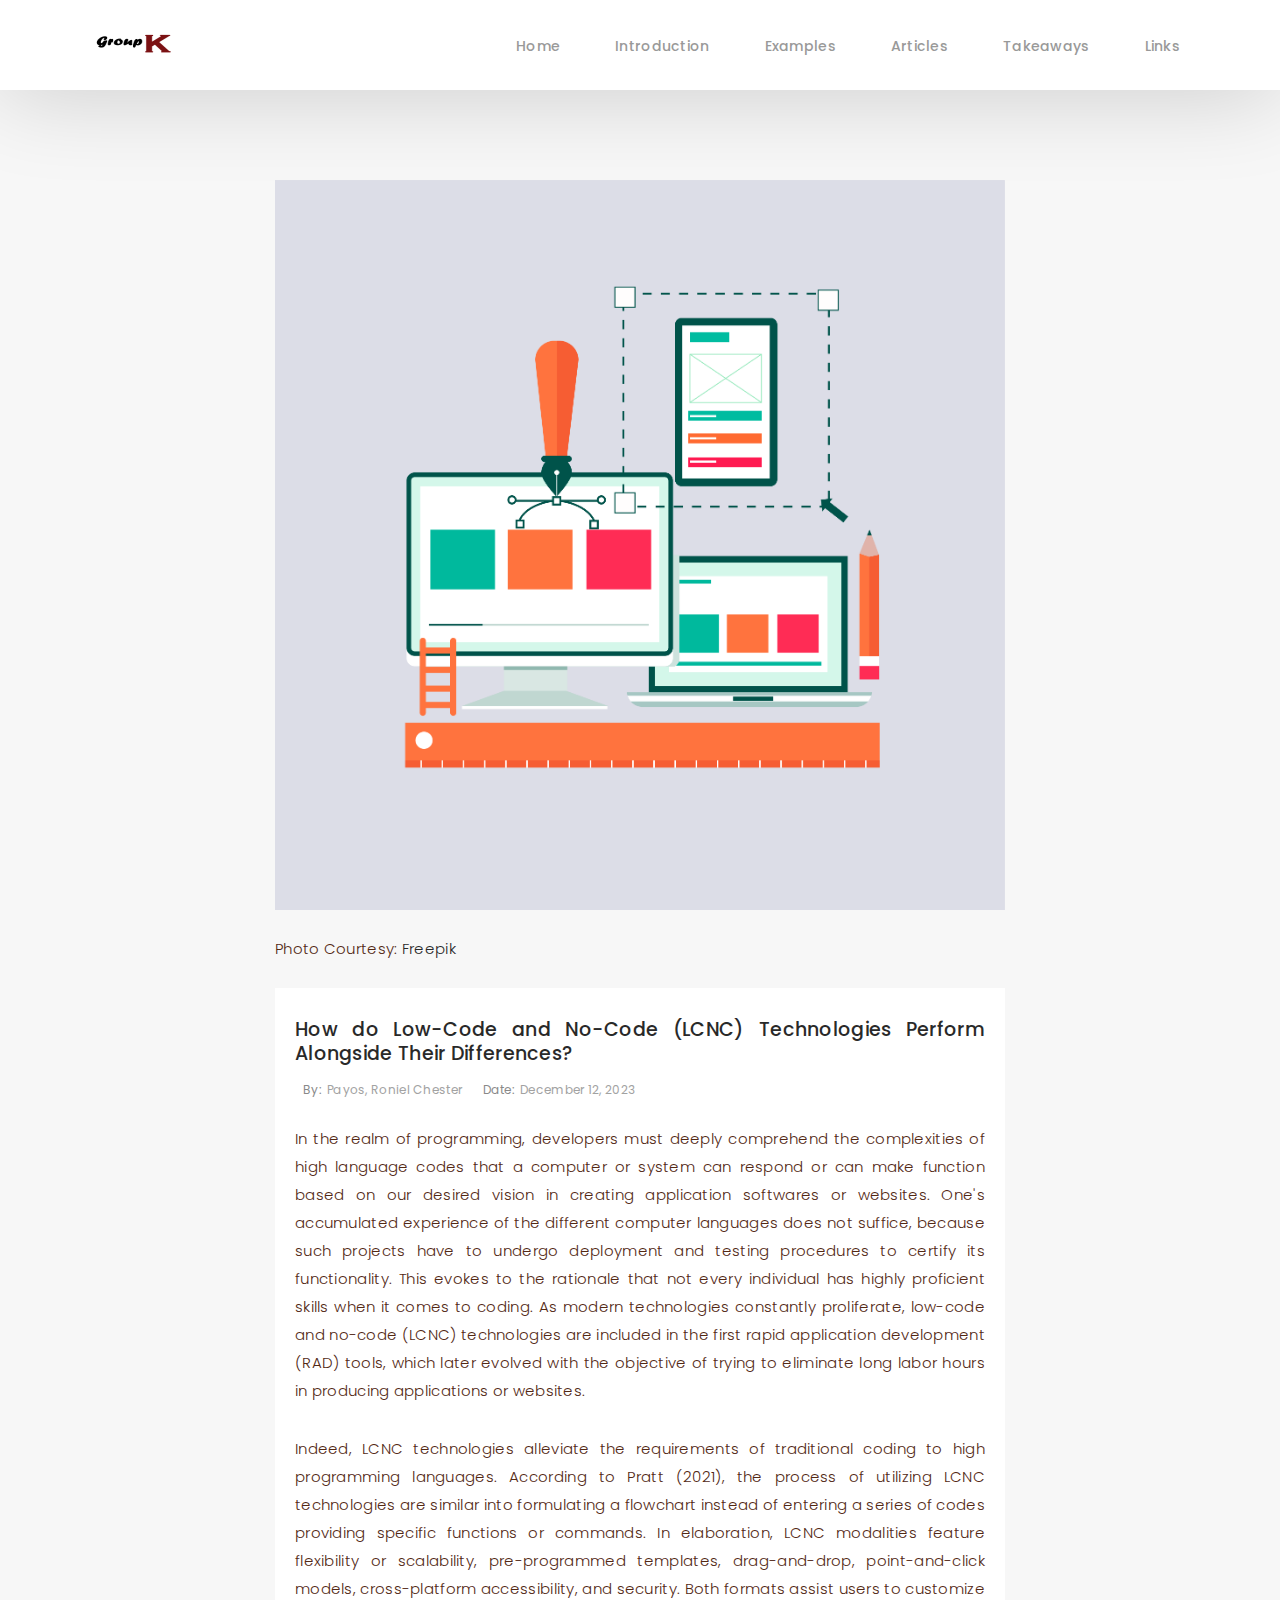
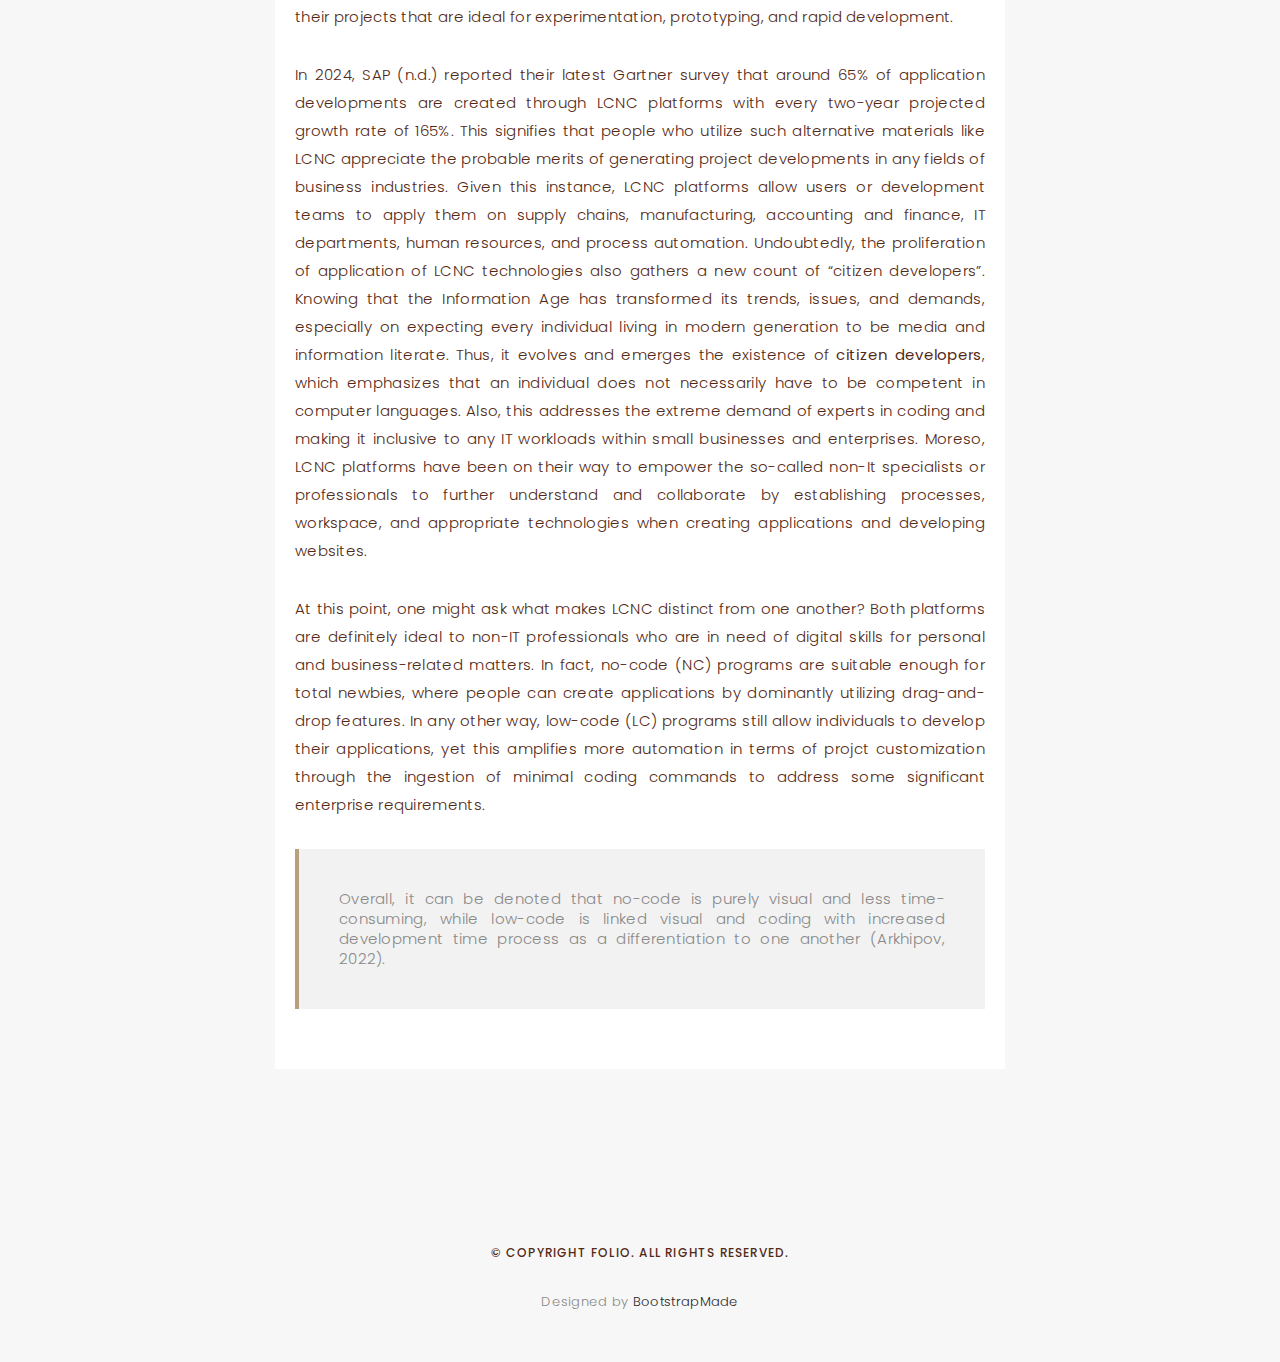
<file: functionality.html>
<!DOCTYPE html>
<html lang="en">

<head>
  <!-- meta -->
  <meta charset="utf-8">
  <meta content="width=device-width, initial-scale=1.0" name="viewport">

  <title>Functions and Difference of Low-Code and No-Code</title>
  <meta content="" name="keywords">
  <meta content="" name="description">

  <!-- Google Fonts -->
  <link href="https://fonts.googleapis.com/css?family=Poppins:300,300i,400,400i,500,500i,600,600i,700,700i|Playfair+Display:400,400i,700,700i,900,900i" rel="stylesheet">

  <!-- Bootstrap CSS File -->
  <link href="lib/bootstrap/css/bootstrap.min.css" rel="stylesheet">

  <!-- Libraries CSS Files -->
  <link href="lib/ionicons/css/ionicons.min.css" rel="stylesheet">
  <link href="lib/owlcarousel/assets/owl.carousel.min.css" rel="stylesheet">
  <link href="lib/magnific-popup/magnific-popup.css" rel="stylesheet">
  <link href="lib/hover/hover.min.css" rel="stylesheet">

  <!-- Blog Stylesheet File -->
  <link href="css/blog.css" rel="stylesheet">

  <!-- Main Stylesheet File -->
  <link href="css/style.css" rel="stylesheet">

  <!-- Responsive css -->
  <link href="css/responsive.css" rel="stylesheet">

  <!-- Icon tab -->
  <link rel="shortcut icon" href="images/portfolio/logo coding 1.png">

  <!-- =======================================================
    Theme Name: Folio
    Theme URL: https://bootstrapmade.com/folio-bootstrap-portfolio-template/
    Author: BootstrapMade.com
    Author URL: https://bootstrapmade.com
  ======================================================= -->
</head>

<body>

  <!-- start section navbar -->
  <nav id="main-nav-subpage" class="subpage-nav">
    <div class="row">
      <div class="container">

        <div class="logo">
          <a href="index.html"><img src="images/logo.png" alt="logo"></a>
        </div>

        <div class="responsive"><i data-icon="m" class="ion-navicon-round"></i></div>

         <ul class="nav-menu list-unstyled">
          <li><a href="/mms142-groupk-2023.github.io/#home" class="smoothScroll">Home</a></li>
          <li><a href="/mms142-groupk-2023.github.io/#intro" class="smoothScroll">Introduction</a></li>
          <li><a href="/mms142-groupk-2023.github.io/#examples" class="smoothScroll">Examples</a></li>
          <li><a href="/mms142-groupk-2023.github.io/#articles" class="smoothScroll">Articles</a></li>
          <li><a href="/mms142-groupk-2023.github.io/#summary" class="smoothScroll">Takeaways</a></li>
          <li><a href="/mms142-groupk-2023.github.io/#links" class="smoothScroll">Links</a></li>
        </ul>
        
      </div>
    </div>
  </nav>
  <!-- End section navbar -->
  <!-- start section main content -->
   <style>
     img {
          width: 100%;
          height: auto;
         }
  </style>
  <div class="main-content paddsection">
    <div class="container">
      <div class="row justify-content-center">
        <div class="col-md-8 col-md-offset-2">
          <div class="row">
            <div class="container-main single-main">
              <div class="col-md-12">
                <div class="block-main mb-30">
                  <img src="images/portfolio/illustration freepik.png" class="img-responsive" alt="Vector Illustration from Freepik">
                  <p>Photo Courtesy: <a href="https://www.freepik.com/free-vector/computers-tablet-with-ruler-pencil_719132.htm#query=low-code%20edit%20drag%20and%20drop&position=2&from_view=search&track=ais&uuid=c1006319-9d9b-4fa0-9c30-76ec88727219">Freepik</a></p>
                  <div class="content-main single-post padDiv">
                    <div class="journal-txt">
                      <h4><a href="#">How do Low-Code and No-Code (LCNC) Technologies Perform Alongside Their Differences?</a></h4>
                    </div>
                    <div class="post-meta">
                      <ul class="list-unstyled mb-0">
                        <li class="author">by:<a href="#">Payos, Roniel Chester</a></li>
                        <li class="date">date:<a href="#">December 12, 2023</a></li>
                      </ul>
                    </div>
                    <p class="mb-30">In the realm of programming, developers must deeply comprehend the complexities of high language codes that a computer or system can respond or can make function based on our desired vision in creating application softwares or websites. One's accumulated experience of the different computer languages does not suffice, because such projects have to undergo deployment and testing procedures to certify its functionality. This evokes to the rationale that not every individual has highly proficient skills when it comes to coding. As modern technologies constantly proliferate, low-code and no-code (LCNC) technologies are included in the first rapid application development (RAD) tools, which later evolved with the objective of trying to eliminate long labor hours in producing applications or websites.</p>
                    <p class="mb-30">Indeed, LCNC technologies alleviate the requirements of traditional coding to high programming languages. According to Pratt (2021), the process of utilizing LCNC technologies are similar into formulating a flowchart instead of entering a series of codes providing specific functions or commands. In elaboration, LCNC modalities feature flexibility or scalability, pre-programmed templates, drag-and-drop, point-and-click models, cross-platform accessibility, and security. Both formats assist users to customize their projects that are ideal for experimentation, prototyping, and rapid development.</p>
                   <p class="mb-30">In 2024, SAP (n.d.) reported their latest Gartner survey that around 65% of application developments are created through LCNC platforms with every two-year projected growth rate of 165%. This signifies that people who utilize such alternative materials like LCNC appreciate the probable merits of generating project developments in any fields of business industries. Given this instance, LCNC platforms allow users or development teams to apply them on supply chains, manufacturing, accounting and finance, IT departments, human resources, and process automation. Undoubtedly, the proliferation of application of LCNC technologies also gathers a new count of “citizen developers”. Knowing that the Information Age has transformed its trends, issues, and demands, especially on expecting every individual living in modern generation to be media and information literate. Thus, it evolves and emerges the existence of <b>citizen developers</b>, which emphasizes that an individual does not necessarily have to be competent in computer languages. Also, this addresses the extreme demand of experts in coding and making it inclusive to any IT workloads within small businesses and enterprises. Moreso, LCNC platforms have been on their way to empower the so-called non-It specialists or professionals to further understand and collaborate by establishing processes, workspace, and appropriate technologies when creating applications and developing websites.</p>
                     <p class="mb-30">At this point, one might ask what makes LCNC distinct from one another? Both platforms are definitely ideal to non-IT professionals who are in need of digital skills for personal and business-related matters. In fact, no-code (NC) programs are suitable enough for total newbies, where people can create applications by dominantly utilizing drag-and-drop features. In any other way, low-code (LC) programs still allow individuals to develop their applications, yet this amplifies more automation in terms of projct customization through the ingestion of minimal coding commands to address some significant enterprise requirements.</p>
                    <blockquote> Overall, it can be denoted that no-code is purely visual and less time-consuming, while low-code is linked visual and coding with increased development time process as a differentiation to one another (Arkhipov, 2022).</blockquote>
            
                  </div>
                </div>
              </div>
              <div class="col-md-12 hidden">
                <div class="comments text-left padDiv mb-30">
                  <div class="entry-comments">
                    <h6 class="mb-30">4 comments</h6>
                    <ul class="entry-comments-list list-unstyled">
                      <li>
                        <div class="entry-comments-item">
                          <img src="images/avatar.jpg" class="entry-comments-avatar" alt="">
                          <div class="entry-comments-body">
                            <span class="entry-comments-author">Sommer Christian</span>
                            <span><a href="#">fev 14, 2018 at 12:48 pm</a></span>
                            <p class="mb-10">Lorem ipsum dolor sit amet, consectetur adipiscing elit. Nunc quam justo, ullamcorper tincidunt pellentesque in, condimentum ut enim. Aenean at pharetra diam, quis vulputate urna. </p>
                            <a class="rep" href="#">Reply</a>
                          </div>
                        </div>
                        <ul class="entry-comments-reply list-unstyled">
                          <li>
                            <div class="entry-comments-item">
                              <img src="images/avatar.jpg" class="entry-comments-avatar" alt="">
                              <div class="entry-comments-body">
                                <span class="entry-comments-author">Sara Smith</span>
                                <span><a href="#">fev 14, 2018 at 12:51 pm</a></span>
                                <p class="mb-10">Lorem ipsum dolor sit amet, consectetur adipiscing elit. Nunc quam justo, ullamcorper tincidunt pellentesque in, condimentum ut enim. Aenean at pharetra diam, quis vulputate urna.</p>
                                <a class="rep" href="#">Reply</a>
                              </div>
                            </div>
                          </li>
                        </ul>
                      </li>
                      <li>
                        <div class="entry-comments-item">
                          <img src="images/avatar.jpg" class="entry-comments-avatar" alt="">
                          <div class="entry-comments-body">
                            <span class="entry-comments-author">Andrew Lupkin</span>
                            <span><a href="#">fev 14, 2018 at 12:55 pm</a></span>
                            <p class="mb-10">Lorem ipsum dolor sit amet, consectetur adipiscing elit. Nunc quam justo, ullamcorper tincidunt pellentesque in, condimentum ut enim. Aenean at pharetra diam, quis vulputate urna. </p>
                            <a class="rep" href="#">Reply</a>
                          </div>
                        </div>
                      </li>
                    </ul>
                  </div>
                </div>
              </div>
              <div class="col-lg-12 hidden">
                <div class="cmt padDiv">
                  <form id="comment-form" method="post" action="" role="form">
                    <div class="row">
                        <div class="col-lg-6">
                          <div class="form-group">
                            <input id="form_name" type="text" name="name" class="form-control" placeholder="Name *" required="required">
                          </div>
                        </div>
                        <div class="col-lg-6">
                          <div class="form-group">
                            <input id="form_email" type="email" name="email" class="form-control" placeholder="email *" required="required">
                          </div>
                        </div>
                        <div class="col-md-12">
                          <div class="form-group">
                            <input id="form_name" type="text" name="website" class="form-control" placeholder="Website">
                          </div>
                        </div>
                        <div class="col-lg-12">
                          <div class="form-group">
                            <textarea id="form_message" name="message" class="form-control" placeholder="Message *" style="height: 200px;" required="required"></textarea>
                          </div>
                        </div>
                        <div class="col-lg-12">
                          <input type="submit" class="btn btn-defeault btn-send" value="Send message">
                        </div>
                    </div>
                  </form>
                </div>
              </div>
            </div>
          </div>
        </div>
      </div>
    </div>
  </div>
  <!--  </div> -->
  <!-- start section main content -->

  <!-- start section footer -->
  <div id="footer" class="text-center">
    <div class="container">
      <div class="socials-media text-center hidden">

        <ul class="list-unstyled hidden">
          <li><a href="#"><i class="ion-social-facebook"></i></a></li>
          <li><a href="#"><i class="ion-social-twitter"></i></a></li>
          <li><a href="#"><i class="ion-social-instagram"></i></a></li>
          <li><a href="#"><i class="ion-social-googleplus"></i></a></li>
          <li><a href="#"><i class="ion-social-tumblr"></i></a></li>
          <li><a href="#"><i class="ion-social-dribbble"></i></a></li>
        </ul>

      </div>

      <p>&copy; Copyright Folio. All rights reserved.</p>

      <div class="credits">
        <!--
          All the links in the footer should remain intact.
          You can delete the links only if you purchased the pro version.
          Licensing information: https://bootstrapmade.com/license/
          Purchase the pro version with working PHP/AJAX contact form: https://bootstrapmade.com/buy/?theme=Folio
        -->
        Designed by <a href="https://bootstrapmade.com/">BootstrapMade</a>
      </div>

    </div>
  </div>
  <!-- End section footer -->

  <!-- JavaScript Libraries -->
  <script src="lib/jquery/jquery.min.js"></script>
  <script src="lib/jquery/jquery-migrate.min.js"></script>
  <script src="lib/bootstrap/js/bootstrap.bundle.min.js"></script>
  <script src="lib/typed/typed.js"></script>
  <script src="lib/owlcarousel/owl.carousel.min.js"></script>
  <script src="lib/magnific-popup/magnific-popup.min.js"></script>
  <script src="lib/isotope/isotope.pkgd.min.js"></script>

  <!-- Contact Form JavaScript File -->
  <script src="contactform/contactform.js"></script>

  <!-- Template Main Javascript File -->
  <script src="js/main.js"></script>

</body>

</html>
</file>
<file: css/blog.css>
/*-----------------------------------------------------------------------------------*/

/*  -  Navbar fixd page
/*-----------------------------------------------------------------------------------*/

.subpage-nav {
  display: block !important;
  position: relative;
}

/*-----------------------------------------------------------------------------------*/

/*  /* Single page */

/*-----------------------------------------------------------------------------------*/

/* main content */

.main-content {
  background: #f7f7f7;
}

.main-content .container-main {
  display: inline-block;
  width: 100%;
}

.main-content .container-main .block-main {
  margin-bottom: 30px;
  overflow: hidden;
}

.container-main .block-main .content-main {
  background: #fff none repeat scroll 0 0;
  display: inline-block;
  width: 100%;
}

.journal-txt h4 a {
  display: block;
  font-size: 19px;
  line-height: 24px;
  margin: 0 0 13px 0;
  font-weight: 500;
  color: #292929;
  -moz-transition: all 0.5s ease-in-out 0s;
  -ms-transition: all 0.5s ease-in-out 0s;
  -o-transition: all 0.5s ease-in-out 0s;
  -webkit-transition: all 0.5s ease-in-out 0s;
  transition: all 0.5s ease-in-out 0s;
}

.journal-txt h4 a:hover {
  color: #b8a07e;
  -moz-transition: all 0.5s ease-in-out 0s;
  -ms-transition: all 0.5s ease-in-out 0s;
  -o-transition: all 0.5s ease-in-out 0s;
  -webkit-transition: all 0.5s ease-in-out 0s;
  transition: all 0.5s ease-in-out 0s;
}

.post-meta ul li {
  font-size: 12px;
  font-weight: normal;
  margin-left: 8px;
  margin-right: 8px;
  text-transform: capitalize;
  display: inline-block;
  float: none;
}

.content-main .post-meta a {
  color: #a2a2a2;
  margin-left: 5px;
}

/* Commonts */

.comments {
  background: #fff;
}

.entry-comments h6 {
  margin-right: 10px;
  font-size: 13px;
  letter-spacing: 0.1em;
  font-weight: 500;
}

.entry-comments-item {
  margin-top: 40px;
  padding-bottom: 40px;
  border-bottom: 1px solid #f2f2f2;
}

.entry-comments-avatar {
  position: absolute;
  display: block;
  border-radius: 50%;
  width: 60px;
  height: 60px;
}

.entry-comments-body {
  padding-left: 86px;
}

.entry-comments-author {
  margin-right: 10px;
  font-size: 13px;
  color: #292929;
  letter-spacing: 0.1em;
  font-weight: 500;
}

.rep {
  font-size: 13px;
  color: #292929;
  letter-spacing: 0.1em;
  font-weight: 500;
  text-transform: capitalize;
}

.entry-comments span a {
  font-size: 13px;
  color: #999;
}

.entry-comments-reply {
  padding-left: 10%;
}

/* Commonts form */

.cmt {
  background: #fff;
}

blockquote {
  padding: 40px;
  background-color: #f2f2f2;
  margin: 30px 0;
  border: none;
  border-left: 4px solid #b8a07e;
}
</file>
<file: css/responsive.css>
/** Width between 1200x to 0
 *  ~~~~~~~~~~~~~~~~~~~~~~~~~~~~~~~~~~~~
 */

@media (min-width: 1200px) {

}

/** Width between 992px to 1199px
 *  ~~~~~~~~~~~~~~~~~~~~~~~~~~~~~~~~~~~~
 */

@media (min-width: 992px) and (max-width: 1199px) {
  
}

/** Width between 768px to 991px
 *  ~~~~~~~~~~~~~~~~~~~~~~~~~~~~~~~~~~~~
 */

@media (min-width: 768px) and (max-width: 991px) {
  /* Navbar */
  nav {
    padding: 10px 15px;
  }
  .nav-menu {
    margin-top: 40px;
    display: none;
    float: none;
    width: 100%;
  }
  .nav-menu li {
    float: none;
    width: 100%;
    text-align: center;
    border-top: 1px solid #f7f7f7;
    line-height: 45px;
    margin-left: 0;
    padding-top: 10px;
    padding-bottom: 10px;
  }
  .responsive {
    float: right;
    padding-top: 15px;
    display: block;
  }
  /* About */
  .head-info .header-content .cmaster h1 {
    font-size: 32px;
  }
  #about .div-img-bg {
    padding: 0;
  }
  #about .div-img-bg .about-img img {
    margin-top: 0%;
    margin-left: calc(0% - 0px);
  }
  #about .about-descr .p-heading {
    font-size: 20px;
  }
  #about .about-descr .separator {
    max-width: 100%;
    margin-bottom: 0;
  }
  /* portfolio */
  #portfolio .portfolio-list .nav li {
    float: none;
    margin: 20px;
    display: inline-block;
  }
  /* journal */
  #journal .journal-block .journal-info {
    margin-bottom: 30px;
  }
  /* Contact */
  .contact-contact {
    margin-bottom: 30px;
  }
  /* Footer */
  #footer .socials-media ul li {
    margin-right: 0;
    margin-left: 0;
    float: none;
    display: inline-block;
  }
}

/** Width between 767px to 0
 *  ~~~~~~~~~~~~~~~~~~~~~~~~~~~~~~~~~~~~
 */

@media (max-width: 767px) {
  /* Navbar */
  nav {
    padding: 20px 15px;
  }
  .nav-menu {
    margin-top: 40px;
    display: none;
    float: none;
    width: 100%;
  }
  .nav-menu li {
    float: none;
    width: 100%;
    text-align: center;
    border-top: 1px solid #f7f7f7;
    line-height: 45px;
    margin-left: 0;
    padding-top: 10px;
    padding-bottom: 10px;
  }
  .responsive {
    float: right;
    padding-top: 15px;
    display: block;
  }
  /* About */
  .head-info .header-content h1 {
    font-size: 32px;
  }
  #about .div-img-bg {
    padding: 0;
  }
  #about .div-img-bg .about-img img {
    margin-top: 0%;
    margin-left: calc(0% - 0px);
  }
  #about .about-descr .p-heading {
    font-size: 20px;
  }
  #about .about-descr .separator {
    max-width: 100%;
    margin-bottom: 0;
  }
  /* portfolio */
  #portfolio .portfolio-list .nav li {
    float: none;
    margin: 20px;
    display: inline-block;
  }
  /* journal */
  #journal .journal-block .journal-info {
    margin-bottom: 30px;
  }
  /* Contact */
  .contact-contact {
    margin-bottom: 30px;
  }
  /* Footer */
  #footer .socials-media ul li {
    margin-right: 0;
    margin-left: 0;
    float: none;
    display: inline-block;
  }
}

/** Width between 600px to 0
 *  ~~~~~~~~~~~~~~~~~~~~~~~~~~~~~~~~~~~~
 */

@media (max-width: 600px) {
  /* Navbar */
  nav {
    padding: 20px 15px;
  }
  .nav-menu {
    margin-top: 40px;
    display: none;
    float: none;
    width: 100%;
  }
  .nav-menu li {
    float: none;
    width: 100%;
    text-align: center;
    border-top: 1px solid #f7f7f7;
    line-height: 45px;
    margin-left: 0;
    padding-top: 10px;
    padding-bottom: 10px;
  }
  .responsive {
    float: right;
    padding-top: 15px;
    display: block;
  }
  /* About */
  .head-info .header-content h1 {
    font-size: 32px;
  }
  #about .div-img-bg {
    padding: 0;
  }
  #about .div-img-bg .about-img img {
    margin-top: 0%;
    margin-left: calc(0% - 0px);
  }
  #about .about-descr .p-heading {
    font-size: 20px;
  }
  #about .about-descr .separator {
    max-width: 100%;
    margin-bottom: 0;
  }
  /* portfolio */
  #portfolio .portfolio-list .nav li {
    float: none;
    margin: 10px;
    display: inline-block;
  }
  /* journal */
  #journal .journal-block .journal-info {
    margin-bottom: 30px;
  }
  /* Contact */
  .contact-contact {
    margin-bottom: 30px;
  }
  /* Footer */
  #footer .socials-media ul li {
    margin-right: 0;
    margin-left: 0;
    float: none;
    display: inline-block;
  }
}

/** Width between 480px to 0
 *  ~~~~~~~~~~~~~~~~~~~~~~~~~~~~~~~~~~~~
 */

@media (max-width: 480px) {
  /* Navbar */
  nav {
    padding: 20px 15px;
  }
  .nav-menu {
    margin-top: 40px;
    display: none;
    float: none;
    width: 100%;
  }
  .nav-menu li {
    float: none;
    width: 100%;
    text-align: center;
    border-top: 1px solid #f7f7f7;
    line-height: 45px;
    margin-left: 0;
    padding-top: 10px;
    padding-bottom: 10px;
  }
  .responsive {
    float: right;
    padding-top: 15px;
    display: block;
  }
  /* About */
  .head-info .header-content h1 {
    font-size: 32px;
  }
  #about .div-img-bg {
    padding: 0;
  }
  #about .div-img-bg .about-img img {
    margin-top: 0%;
    margin-left: calc(0% - 0px);
  }
  #about .about-descr .p-heading {
    font-size: 20px;
  }
  #about .about-descr .separator {
    max-width: 100%;
    margin-bottom: 0;
  }
  /* portfolio */
  #portfolio .portfolio-list .nav li {
    float: none;
    margin: 20px;
  }
  /* journal */
  #journal .journal-block .journal-info {
    margin-bottom: 30px;
  }
  /* Contact */
  .contact-contact {
    margin-bottom: 30px;
  }
  /* Footer */
  #footer .socials-media ul li {
    margin-right: 0;
    margin-left: 0;
    float: none;
    display: inline-block;
  }
}

/** Width between 320px to 0
 *  ~~~~~~~~~~~~~~~~~~~~~~~~~~~~~~~~~~~~
 */

@media (max-width: 320px) {
  /* Navbar */
  nav {
    padding: 20px 15px;
  }
  .nav-menu {
    margin-top: 40px;
    display: none;
    float: none;
    width: 100%;
  }
  .nav-menu li {
    float: none;
    width: 100%;
    text-align: center;
    border-top: 1px solid #f7f7f7;
    line-height: 45px;
    margin-left: 0;
    padding-top: 10px;
    padding-bottom: 10px;
  }
  .responsive {
    float: right;
    padding-top: 15px;
    display: block;
  }
  /* About */
  .head-info .header-content h1 {
    font-size: 32px;
  }
  #about .div-img-bg {
    padding: 0;
  }
  #about .div-img-bg .about-img img {
    margin-top: 0%;
    margin-left: calc(0% - 0px);
  }
  #about .about-descr .p-heading {
    font-size: 20px;
  }
  #about .about-descr .separator {
    max-width: 100%;
    margin-bottom: 0;
  }
  /* portfolio */
  #portfolio .portfolio-list .nav li {
    float: none;
    margin: 20px;
  }
  /* journal */
  #journal .journal-block .journal-info {
    margin-bottom: 30px;
  }
  /* Contact */
  .contact-contact {
    margin-bottom: 30px;
  }
  /* Footer */
  #footer .socials-media ul li {
    margin-right: 0;
    margin-left: 0;
    float: none;
    display: inline-block;
  }
  /* Single page */
  .entry-comments-body span {
    display: inline-block;
    margin-right: 0;
  }
}
</file>
<file: css/style.css>
/*
  Theme Name: Folio
  Theme URL: https://bootstrapmade.com/folio-bootstrap-portfolio-template/
  Author: BootstrapMade.com
  Author URL: https://bootstrapmade.com
*/

/*  General Styling
/*-----------------------------------------------------------------------------------*/

body {
  background: #ffffff;
  color: #898989;
  font-family: 'Poppins', helvetica;
  font-size: 15px;
  font-weight: 300;
  line-height: 20px;
  letter-spacing: 0.02em;
  overflow-x: hidden;
  margin: 0 auto;
  padding: 0;
  -moz-box-sizing: border-box;
  -ms-box-sizing: border-box;
  -o-box-sizing: border-box;
  -webkit-box-sizing: border-box;
  box-sizing: border-box;
}

h1, h2, h3, h4, h5, h6 {
  margin: 0;
}

h2 {
  color: #292929;
  font-weight: 600;
}

h4 {
  color: #292929;
  font-size: 14px;
  font-weight: 600;
}

a {
  color: #292929;
  text-decoration: none !important;
  -moz-transition: all 0.5s ease-in-out 0s;
  -ms-transition: all 0.5s ease-in-out 0s;
  -o-transition: all 0.5s ease-in-out 0s;
  -webkit-transition: all 0.5s ease-in-out 0s;
  transition: all 0.5s ease-in-out 0s;
}

a:hover {
  -moz-transition: all 0.5s ease-in-out 0s;
  -ms-transition: all 0.5s ease-in-out 0s;
  -o-transition: all 0.5s ease-in-out 0s;
  -webkit-transition: all 0.5s ease-in-out 0s;
  transition: all 0.5s ease-in-out 0s;
}

a:hover, a:focus {
  color: #b8a07e;
  text-decoration: underline;
}

nav ul li a {
  padding: 2px 0 0 0;
  position: relative;
  display: block;
  font-size: 12px;
  color: #999999;
  letter-spacing: 0.1em;
  font-weight: 500;
  line-height: 14px;
  text-transform: uppercase;
  -moz-transition: all 0.5s ease-in-out 0s;
  -ms-transition: all 0.5s ease-in-out 0s;
  -o-transition: all 0.5s ease-in-out 0s;
  -webkit-transition: all 0.5s ease-in-out 0s;
  transition: all 0.5s ease-in-out 0s;
}

p {
  margin: 25px 0;
  padding: 0;
  font-size: 15px;
  color: #231709;
  line-height: 28px;
}

::-moz-selection {
  background: #b8a07e;
  color: #fff;
}

::selection {
  background: #b8a07e;
  color: #fff;
}

.btn {
  background: #333;
  border: medium none;
  border-radius: 0;
  color: #fff;
  font-size: 12px;
  height: 50px;
  line-height: 50px;
  padding: 0 30px;
  text-transform: uppercase;
}

.btn:hover, .btn:focus {
  color: #fff;
}

.padDiv {
  padding: 30px 20px;
}

.section-title {
  margin-bottom: 70px;
}

.section-title h2 {
  font-size: 25px;
  letter-spacing: 2px;
  text-transform: uppercase;
}

.form-control {
  background-color: transparent;
  border: 1px solid #999;
  border-radius: 0;
  color: #999999;
  font-size: 12px;
  font-weight: 500;
  height: 50px;
  letter-spacing: 0.1em;
  padding-left: 10px;
  margin: 0 0 25px 0;
  line-height: 14px;
  text-transform: uppercase;
}

.form-control:focus {
  box-shadow: none;
  outline: 0 none;
}

.paddsection {
  padding-top: 90px;
  padding-bottom: 90px;
}

.paddsections {
  padding-top: 90px;
  padding-bottom: 90px !important;
}

.hvr-shutter-in-horizontal::before {
  background: #333;
}

.hvr-shutter-in-horizontal:hover {
  background: #b8a07e;
}

.mb-30 {
  margin-bottom: 30px;
}

.center {
  height: 500px;
  display: flex;
  align-items: center;
  justify-content: center;
}

/*-----------------------------------------------------------------------------------*/
/*  Navbar Top
/*-----------------------------------------------------------------------------------*/

nav {
  position: fixed;
  background: #fff;
  z-index: 1000;
  width: 100%;
  padding: 20px;
  display: none;
  -webkit-box-shadow: 0px 2px 92px 0px rgba(0, 0, 0, 0.18);
  -moz-box-shadow: 0px 2px 92px 0px rgba(0, 0, 0, 0.18);
  box-shadow: 0px 2px 92px 0px rgba(0, 0, 0, 0.18);
}

.nav-menu {
  float: right;
  line-height: 32px;
  margin-bottom: 0;
  padding-top: 16px;
}

nav ul li {
  float: left;
  margin-right: 15px;
  font-family: 'Poppins', sans-serif;
  font-size: 14px;
  margin-left: 40px;
}

nav ul li a {
  padding: 2px 0 0 0;
  position: relative;
  display: block;
  font-size: 14px;
  color: #999999;
  font-family: 'Poppins', helvetica;
  font-weight: 500;
  line-height: 16px;
  text-transform: uppercase;
  letter-spacing: 0.02em;
  text-transform: capitalize;
}

.logo {
  float: left;
}

.logo img {
  width: 100px;
  height: 50px;
}

.responsive {
  display: none;
  font-size: 23px;
}

.active {
  color: #afafaf;
}

/*----------------------------------------------------------------------------------*/
/*  Header
/*-----------------------------------------------------------------------------------*/

#header {
  background: url("../images/banner-3.jpg") repeat scroll center center / cover;
  height: 100vh;
  width: 100%;
}


#header .header-content {
  height: 100vh;
  text-align: left;
  width: 100%;
  display: flex;
  justify-content: center;
  flex-direction: column;
}

.header-content h1 {
  font-size: 45px;
  font-weight: 700;
  margin-bottom: 10px;
  text-transform: uppercase;
  color: #fff;
}

.header-content p {
  font-size: 13px;
  letter-spacing: 5px;
  margin-top: 0;
  margin-bottom: 30px;
  text-transform: capitalize;
  color: #fff;
  font-weight: 500;
}

.header-content .list-social li {
  float: left;
  margin-right: 20px;
}

.header-content .list-social li i {
  color: #fff;
  font-size: 15px;
}

/*-----------------------------------------------------------------------------------*/
/*  About-us
/*-----------------------------------------------------------------------------------*/

#about {
  width: 100%;
  height: auto;
  background: #f7f7f7;
  padding-top: 190px;
}

#about .div-img-bg {
  padding-bottom: 30px;
  border: 20px solid #b8a07e;
}

#about .div-img-bg .about-img img {
  width: 100%;
  box-shadow: 0px 0px 85px 0px rgba(0, 0, 0, 0.14);
  margin-top: -60px;
  margin-left: 40px;
  height: 400px;
  object-fit: cover;
}

#about .about-descr .p-heading {
  font-family: 'Playfair Display', serif;
  font-size: 28px;
  text-align: left;
}

#about .about-descr .separator {
  max-width: 80%;
  margin-bottom: 0;
  text-align: left;
}

/*-----------------------------------------------------------------------------------*/
/*   Services
/*-----------------------------------------------------------------------------------*/

#services {
  background: #f7f7f7;
  position: relative;
  padding-bottom: 80px;
  padding-top:40px;
}

.owl-item {
  float: left;
}
.services-block span {
  margin: 10px 0;
  position: relative;
  font-size: 13px;
  color: #292929;
  letter-spacing: 0.1em;
  font-weight: 500;
  text-transform: uppercase;
  display: block;
}

.services-block .separator {
  margin: 0;
  font-size: 13px;
  line-height: 22px;
  overflow-wrap:normal;
}

.services-block i {
  font-size: 44px;
  color: #b8a07e;
  line-height: 44px;
}


.services-carousel  .owl-stage-outer {
  overflow: hidden;
}

.services-carousel .owl-dots {
  margin-top: 5px;
  text-align: center;
}

.services-carousel .owl-dot {
  display: inline-block;
  margin: 0 5px;
  width: 12px !important;
  height: 12px !important;
  border-radius: 50%;
  border: 0;
  padding: 0 !important;
  background-color: #ddd;
  cursor: pointer;
}

.services-carousel .owl-dot.active {
  background-color: #b8a07e;
}

.owl-nav {
  display: none;
}


/*-----------------------------------------------------------------------------------*/
/*  Portfolio
/*-----------------------------------------------------------------------------------*/

#portfolio {
  position: relative;
  padding-bottom: 50px;
}

#portfolio .portfolio-list {
  margin-bottom: 50px;
}

#portfolio .portfolio-list .nav {
  display: inline-block;
  margin: 0;
}

#portfolio .portfolio-list .nav li {
  margin: 0 40px 0 0;
  float: left;
  font-size: 14px;
  color: #999999;
  line-height: 16px;
  cursor: pointer;
  font-family: 'Poppins', helvetica;
  font-weight: 500;
  letter-spacing: 0.02em;
  text-transform: capitalize;
  -moz-transition: all 0.5s ease-in-out 0s;
  -ms-transition: all 0.5s ease-in-out 0s;
  -o-transition: all 0.5s ease-in-out 0s;
  -webkit-transition: all 0.5s ease-in-out 0s;
  transition: all 0.5s ease-in-out 0s;
}

#portfolio .portfolio-list .nav li:hover, #portfolio .portfolio-list .nav li.filter-active  {
  color: #b8a07e;
  -moz-transition: all 0.5s ease-in-out 0s;
  -ms-transition: all 0.5s ease-in-out 0s;
  -o-transition: all 0.5s ease-in-out 0s;
  -webkit-transition: all 0.5s ease-in-out 0s;
  transition: all 0.5s ease-in-out 0s;
}

#portfolio .portfolio-container {
  display: inline-block;
  margin-bottom: 50px;
  width: 100%;
}

.portfolio-thumbnail {
  margin-bottom: 30px;
  overflow: hidden;
}

.portfolio-thumbnail img {
  max-width: 100%;
}

/*-----------------------------------------------------------------------------------*/
/*  Journal
/*-----------------------------------------------------------------------------------*/

#journal,  #journal-blog {
  height: auto;
  width: 100%;
  background: #f7f7f7;
  padding-bottom: 60px;
  position: relative;
}

#journal-blog {
  background: #fff;
  padding-bottom: 30px;
}

#journal .journal-block {
  display: inline-block;
  height: auto;
  width: 100%;
}

#journal .journal-block .journal-info {
  position: relative;
}

.journal-block .journal-info img {
  max-width: 100%;
}

.journal-block .journal-info .journal-txt {
  padding: 20px 0px;
  position: relative;
}

.journal-block .journal-info .journal-txt h4 a {
  display: block;
  font-size: 19px;
  line-height: 24px;
  margin: 0 0 13px 0;
  font-weight: 500;
  color: #292929;
  -moz-transition: all 0.5s ease-in-out 0s;
  -ms-transition: all 0.5s ease-in-out 0s;
  -o-transition: all 0.5s ease-in-out 0s;
  -webkit-transition: all 0.5s ease-in-out 0s;
  transition: all 0.5s ease-in-out 0s;
}

.journal-block .journal-info .journal-txt h4 a:hover {
  color: #b8a07e;
  -moz-transition: all 0.5s ease-in-out 0s;
  -ms-transition: all 0.5s ease-in-out 0s;
  -o-transition: all 0.5s ease-in-out 0s;
  -webkit-transition: all 0.5s ease-in-out 0s;
  transition: all 0.5s ease-in-out 0s;
}

.journal-block .journal-info .journal-txt p {
  margin: 0;
  font-size: 14px;
  line-height: 24px;
}

/*-----------------------------------------------------------------------------------*/
/*  Contact
/*-----------------------------------------------------------------------------------*/

#contact {
  height: auto;
  width: 100%;
}

.contact-details {
  list-style: none;
  margin: 0;
  padding: 0;
}

.contact-details li {
  padding-bottom: 10px;
}

#contact input, #contact textarea {
  width: 100%;
}


#contact  #sendmessage {
  color: #18d26e;
  border: 1px solid #18d26e;
  display: none;
  text-align: center;
  padding: 15px;
  font-weight: 600;
  margin: 15px;
}

#contact  #errormessage {
  color: red;
  display: none;
  border: 1px solid red;
  text-align: center;
  padding: 15px;
  font-weight: 600;
  margin: 15px;
}

#contact #sendmessage.show, #contact #errormessage.show, #contact .show {
  display: block;
}

#contact .validation {
  color: red;
  display: none;
  margin: 0 0 20px;
  font-weight: 400;
  font-size: 13px;
}

/*-----------------------------------------------------------------------------------*/
/*  Footer
/*-----------------------------------------------------------------------------------*/

#footer {
  background: #f7f7f7;
  padding-top: 50px;
  padding-bottom: 50px;
}

#footer .socials-media {
  width: 100%;
}

#footer .socials-media ul {
  display: inline-block;
  float: none;
  margin: 0 0 20px 0;
}

#footer .socials-media ul li {
  float: left;
  margin-left: 10px;
  margin-right: 10px;
}

#footer .socials-media ul li a {
  font-size: 24px;
  color: #999;
  letter-spacing: 0.1em;
  font-weight: 500;
  background: transparent;
  text-transform: uppercase;
  -moz-transition: all 0.5s ease-in-out 0s;
  -ms-transition: all 0.5s ease-in-out 0s;
  -o-transition: all 0.5s ease-in-out 0s;
  -webkit-transition: all 0.5s ease-in-out 0s;
  transition: all 0.5s ease-in-out 0s;
}

#footer .socials-media ul li a:hover {
  color: #b8a07e;
  -moz-transition: all 0.5s ease-in-out 0s;
  -ms-transition: all 0.5s ease-in-out 0s;
  -o-transition: all 0.5s ease-in-out 0s;
  -webkit-transition: all 0.5s ease-in-out 0s;
  transition: all 0.5s ease-in-out 0s;
}

#footer p {
  font-size: 12px;
  letter-spacing: 0.1em;
  font-weight: 500;
  margin-top: 0;
  text-transform: uppercase;
}

.credits {
  font-size: 13px;
}

@media only screen and (min-width: 1080px) {
.about-img img {
  margin-top:70%;
}
}

@media only screen and (max-width: 1079px) {
.about-img {
  padding-top:10%;
  padding-bottom:20%;
}
.about-img img {
          width: 100%;
          height: auto;
}  
}

.p-heading, .separator, .mb-30 {
   text-align:justify;
}

.courtesy {
  font-size:9px;
  padding-bottom:0;
}
.intro-courtesy {
  font-size:9px;
  display:block;
  margin-top:215px;
  padding:0;
  margin-left:0;
  text-align:center;
}

p {
  color:#532915;
}

.yellow {
  color:#FFCC0D;
}
.white {
  color:#FFFFFF;
}
.procon {
  width:35px;
  height:35px;
}
.black {
  color:#000000;
}


.header-content h1,.header-content h6, .header-content p  {
  text-shadow:2px 2px 4px #000;
}  
.group-k {
  margin-top:20px;
}

.separator2 {
  overflow-wrap:break-word;
}

.homepage-footer {
  background-color:#fff;
}

.hidden { display:none; }
</file>
